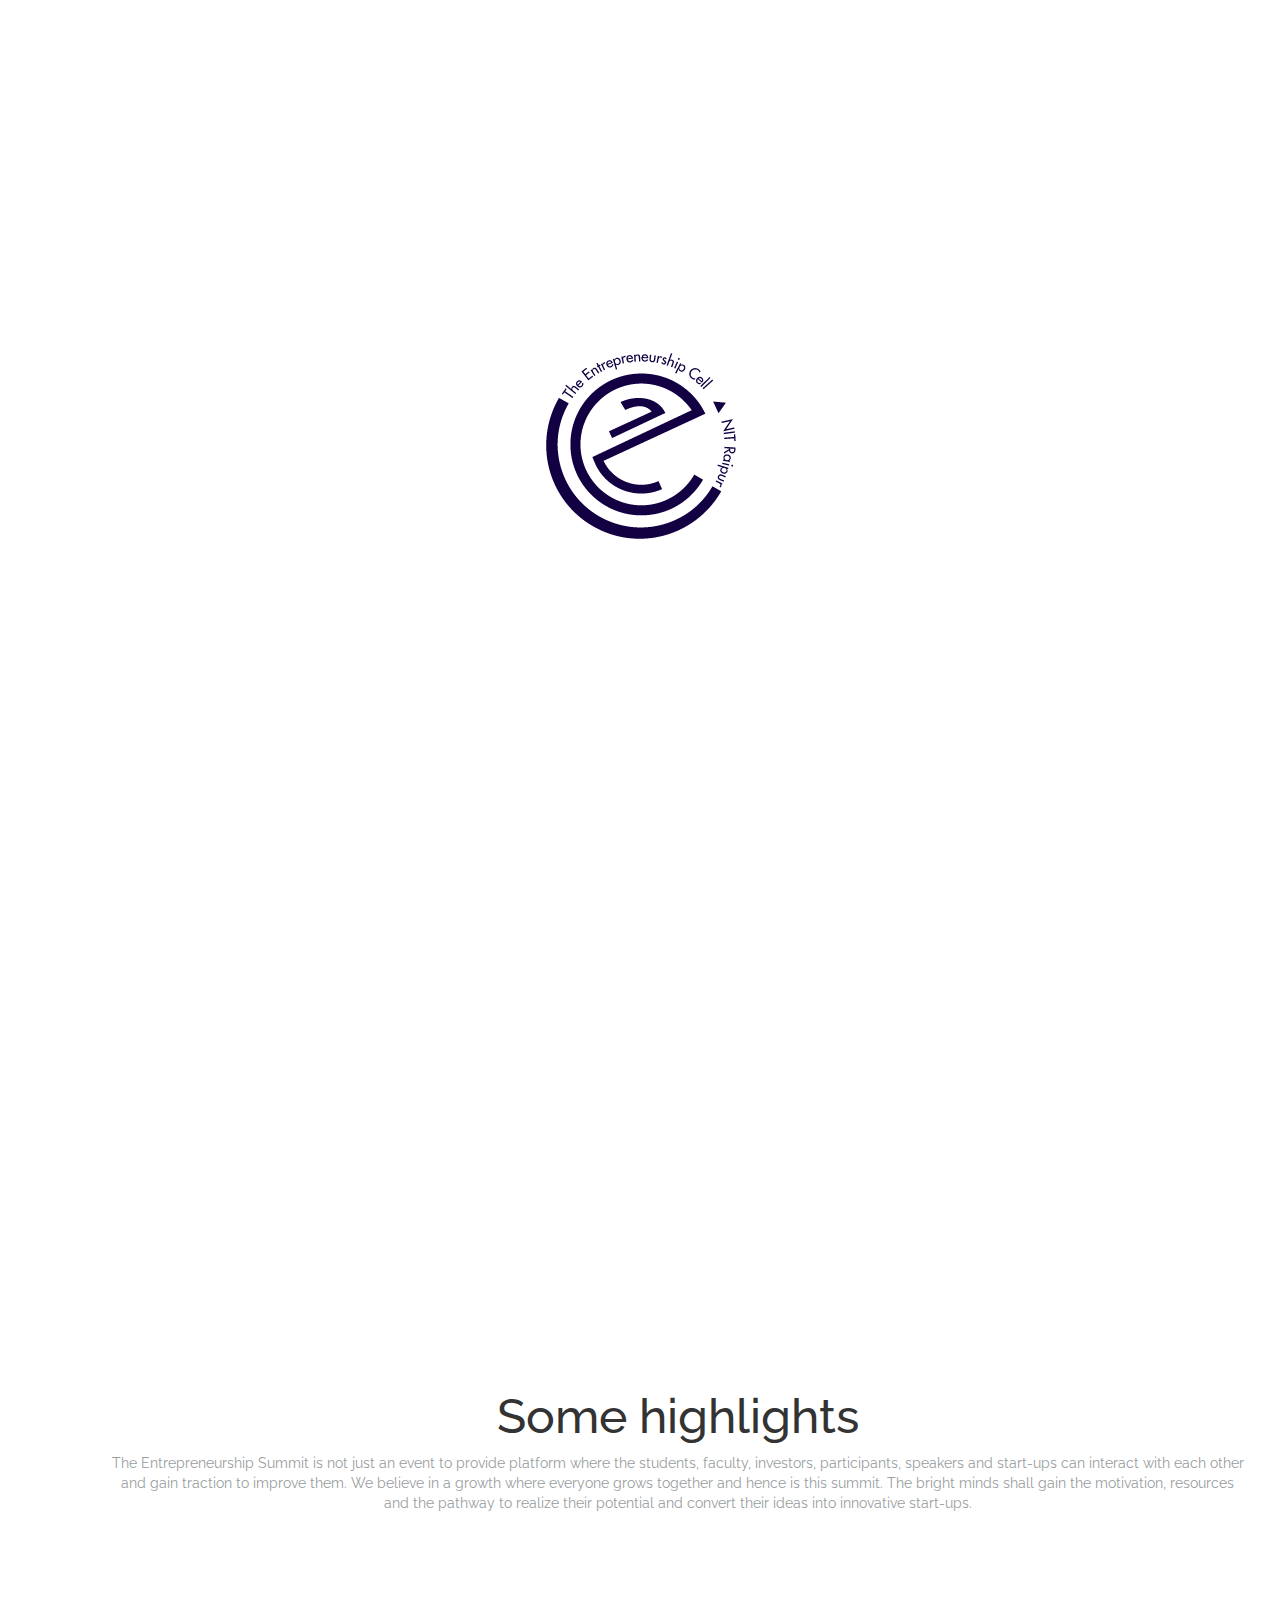
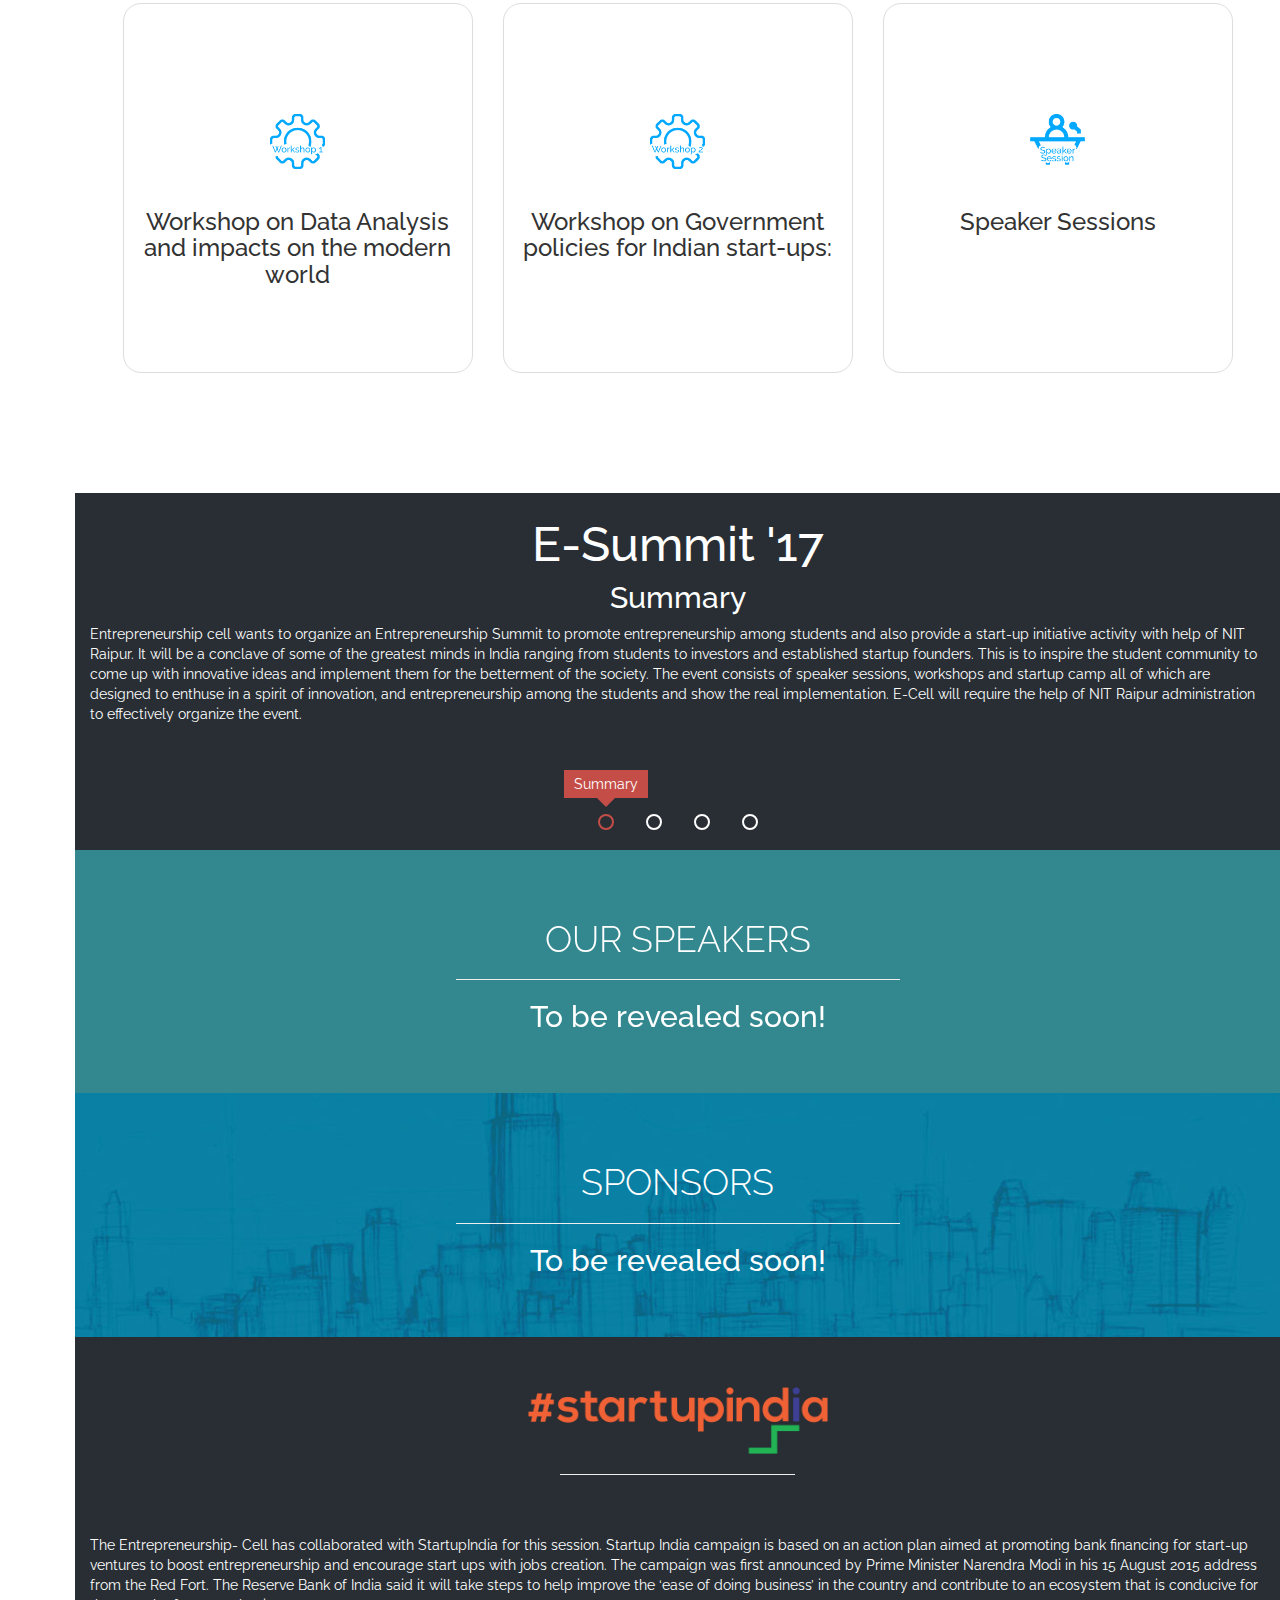
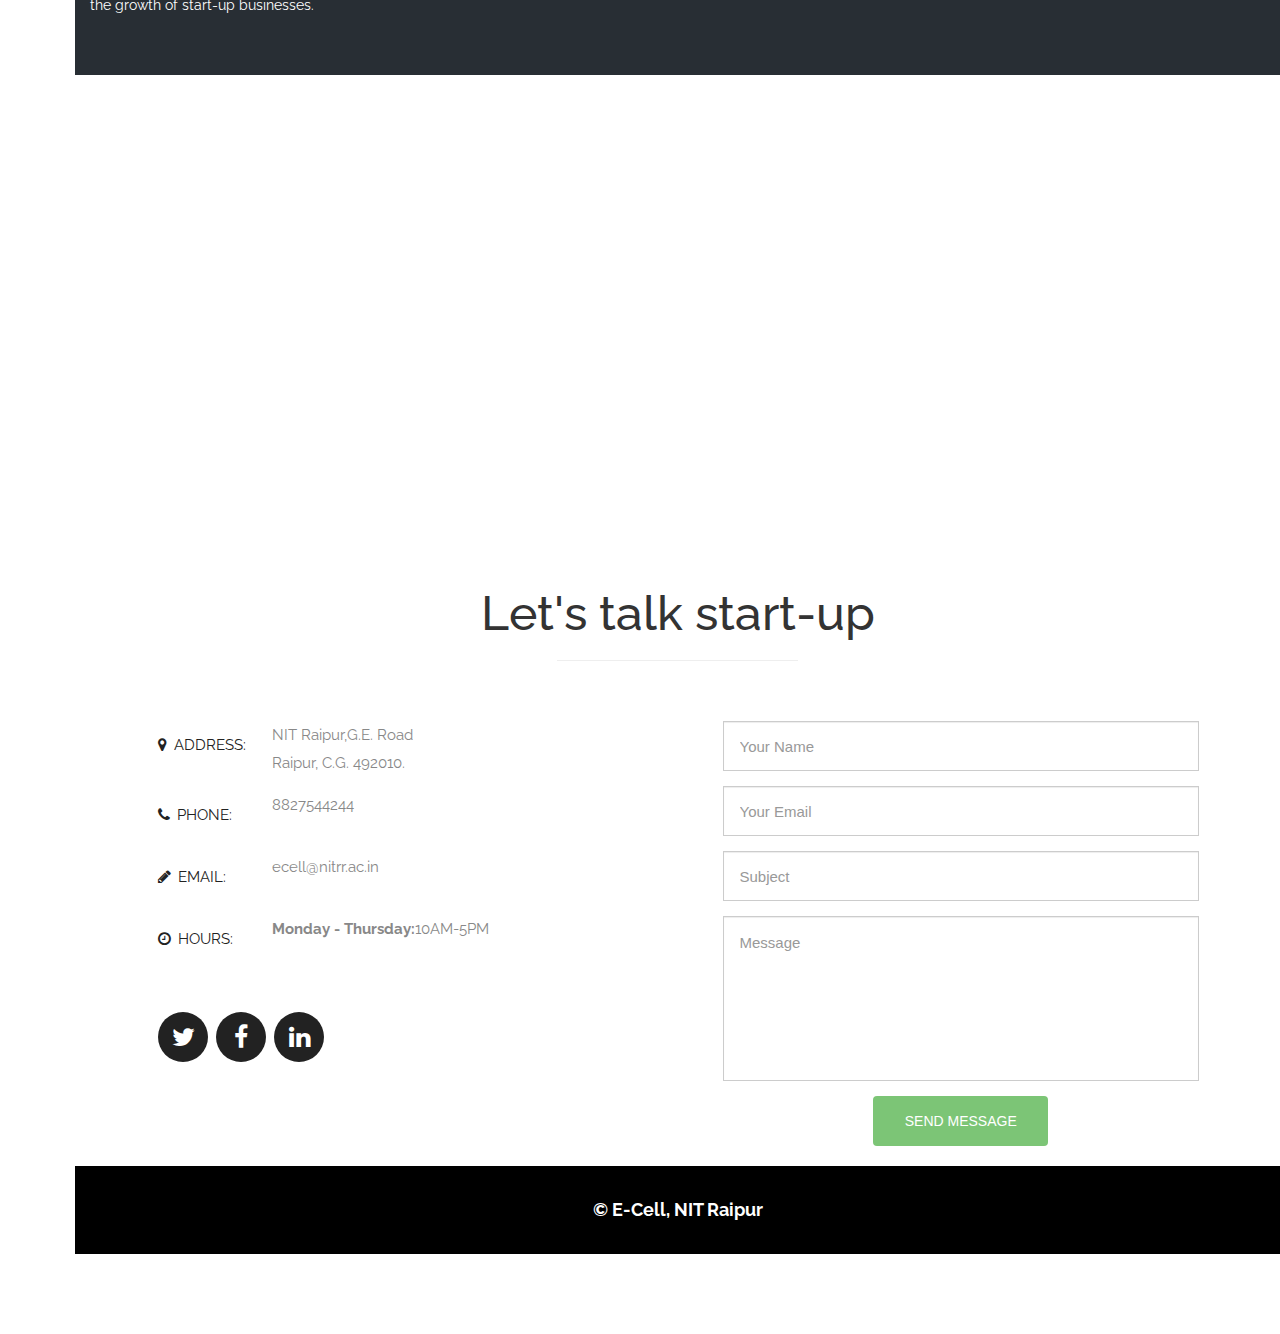
<file: E-Summit '17/index.html>
<!DOCTYPE html>
<head>
	<meta charset="UTF-8">
	<meta name="viewport" content="width=device-width, initial-scale=1">
	<title>E-summit '17</title>
	<link rel="shortcut icon" href="img/logo-final.png" type="image/x-icon"> 
	<!-- Bootstrap -->
	<link rel="stylesheet" href="https://maxcdn.bootstrapcdn.com/bootstrap/3.3.7/css/bootstrap.min.css">
	<!-- Owl -->
	<link rel="stylesheet" type="text/css" href="css/owl.css">
	<!-- Animate.css -->
	<link rel="stylesheet" type="text/css" href="css/animate.css">
	<!--Import Google Icon Font-->
    <link href="http://fonts.googleapis.com/icon?family=Material+Icons" rel="stylesheet">
	<link href="https://fonts.googleapis.com/css?family=Raleway:200,700" rel="styesheet">
	<link rel="stylesheet" href="https://cdnjs.cloudflare.com/ajax/libs/font-awesome/4.7.0/css/font-awesome.min.css">
	<!-- Main style -->
	<link rel="stylesheet" type="text/css" href="css/main.css">
    <!-- Responsive -->
	<link href="css/responsive.css" rel="stylesheet">
	<!-- Login Modal -->
	<link href="css/login.css" rel="stylesheet">
	<!--Font awesome -->
	<link href="css/font-awesome.css" rel="stylesheet" type="text/css">
</head>
<body>
	<!--Modal Login/Signup-->
<div class="modal fade" id="login-modal" tabindex="-1" role="dialog" aria-labelledby="myModalLabel" aria-hidden="true" style="display: none;">
    	<div class="modal-dialog">
			<div class="modal-content">
				<div class="modal-header" align="center">	
				<img src="img/login.png">
				</div>
                <div id="div-forms">
                    <form id="login-form">
		                <div class="modal-body">
				    		<input id="login_username" class="form-control" type="text" placeholder="Username" required>
				    		<input id="login_password" class="form-control" type="password" placeholder="Password" required>
                            <div class="checkbox">
                                <label>
                                    <input type="checkbox"> Remember me
                                </label>
                            </div>
        		    	</div>
				        <div class="modal-footer">
                            <div>
                                <button type="submit" class="btn btn-success btn-lg btn-block">Login</button>
                            </div>
				    	    <div>
                                <button id="login_lost_btn" type="button" class="btn btn-link">Lost Password?</button>
                                <button id="login_register_btn" type="button" class="btn btn-link">Register</button>
                            </div>
				        </div>
                    </form>
                    <form id="lost-form" style="display:none;">
    	    		    <div class="modal-body">
		    				<input id="lost_email" class="form-control" type="text" placeholder="E-Mail" required>
            			</div>
		    		    <div class="modal-footer">
                            <div>
                                <button type="submit" class="btn btn-success btn-lg btn-block">Send</button>
                            </div>
                            <div>
                                <button id="lost_login_btn" type="button" class="btn btn-link">Log In</button>
                                <button id="lost_register_btn" type="button" class="btn btn-link">Register</button>
                            </div>
		    		    </div>
                    </form>
                    <form id="register-form" style="display:none;">
            		    <div class="modal-body">
		    				<input id="register_username" class="form-control" type="text" placeholder="Username" required>
                            <input id="register_email" class="form-control" type="text" placeholder="E-Mail" required>
                            <input id="register_password" class="form-control" type="password" placeholder="Password" required>
            			</div>
		    		    <div class="modal-footer">
                            <div>
                                <button type="submit" class="btn btn-success btn-lg btn-block">Register</button>
                            </div>
                            <div>
                                <button id="register_login_btn" type="button" class="btn btn-link">Log In</button>
                                <button id="register_lost_btn" type="button" class="btn btn-link">Lost Password?</button>
                            </div>
		    		    </div>
                    </form>
                </div>
			</div>
		</div>
	</div>
	<div class="preloader">
		<img src="loader.png" alt="E-Cell NIT Raipur" height="200px" width="200px">
	</div>
	<!-- NavBar -->
	<nav class="navbar sidebar" role="navigation">
    <div class="container-fluid">
		<div class="navbar-header">
			<button type="button" class="navbar-toggle" data-toggle="collapse" data-target="#bs-sidebar-navbar-collapse-1">
				<span class="sr-only">Toggle navigation</span>
				<span class="icon-bar" style="background-color:white;"></span>
				<span class="icon-bar" style="background-color:red;"></span>
				<span class="icon-bar" style="background-color:white;"></span>
			</button>
			<img class="logo" src="img/logo-final.png" style="padding-top:10px;">
			<a class="navbar-brand" href="#" style="padding-right:40px;">       E-Cell NIT Raipur</a>
		</div>
		<div class="collapse navbar-collapse" id="bs-sidebar-navbar-collapse-1">
			<ul class="nav navbar-nav">
				<li class="active"><a href="#">Home<span style="font-size:16px;color:white" class="pull-right hidden-xs showopacity glyphicon glyphicon-home red"></span></a></li>
				<li><a href="pages/vision.html">Vision<span style="font-size:16px;" class="pull-right hidden-xs showopacity 	glyphicon glyphicon-education"></span></a></li>
				 <li><a href="pages/events.html">Events<span style="font-size:16px;" class="pull-right hidden-xs showopacity glyphicon glyphicon-dashboard"></span></a></li>
				<li><a href="pages/team.html">Team<span style="font-size:16px;" class="pull-right hidden-xs showopacity 	glyphicon glyphicon-user"></span></a></li>
			    <li ><a href="pages/blog.html">Blogs<span style="font-size:16px;" class="pull-right hidden-xs showopacity glyphicon glyphicon-dashboard"></span></a></li>
<li><a class="btn login"  role="button" data-target="#login-modal" data-toggle="modal">Login/Sign-Up<span style="font-size:16px;" class="pull-right hidden-xs showopacity glyphicon glyphicon glyphicon-log-in"></span></a></li>
				
					</ul>
				</li>
			</ul>
		</div>
	</div>
</nav>
<!--Main Content starts-->
<div class="main">	

	<header id="intro">
	
		<div class="container">
			<div class="table">
				<div class="header-text">
					<div class="row">
						<div class="col-md-12 text-center">
							<p><h1 class="light white">E-Summit'17</h1>
							<h2 class="white typed"></h2>
							
						</div>
					</div>
				</div>
			</div>
		</div>
	</header>
	<section>
		<div class="cut cut-top"></div>
		<div class="container">
			<div class="row intro-tables">
				<div class="col-md-4">
					<div class="intro-table intro-table-first">
						<h4 class="white heading">Schedule</h4>
						<div class="owl-carousel owl-schedule bottom">
							<div class="item">
								<div class="schedule-row row">
									<div class="col-xs-6">
										<p class="regular white">Event</p>
									</div>
									<div class="col-xs-6 text-right">
										<p class="white">Coming soon...</p>
									</div>
								</div>
								<div class="schedule-row row">
									<div class="col-xs-6">
										<p class="regular white">Event</p>
									</div>
									<div class="col-xs-6 text-right">
										<p class="white">Coming soon..</p>
									</div>
								</div>
								<div class="schedule-row row">
									<div class="col-xs-6">
										<p class="regular white">Event</p>
									</div>
									<div class="col-xs-6 text-right">
										<p class="white">Coming soon..</p>
									</div>
								</div>
							</div>
							<div class="item">
								<div class="schedule-row row">
									<div class="col-xs-6">
										<p class="regular white">Event</p>
									</div>
									<div class="col-xs-6 text-right">
										<p class="white">Coming Soon...</p>
									</div>
								</div>
								<div class="schedule-row row">
									<div class="col-xs-6">
										<p class="regular white">Event</p>
									</div>
									<div class="col-xs-6 text-right">
										<p class="white">Coming Soon...</p>
									</div>
								</div>
								<div class="schedule-row row">
									<div class="col-xs-6">
										<p class="regular white">Event</p>
									</div>
									<div class="col-xs-6 text-right">
										<p class="white">Coming Soon...</p>
									</div>
								</div>
							</div>
							<div class="item">
								<div class="schedule-row row">
									<div class="col-xs-6">
										<p class="regular white">Event</p>
									</div>
									<div class="col-xs-6 text-right">
										<p class="white">Coming Soon...</p>
									</div>
								</div>
								<div class="schedule-row row">
									<div class="col-xs-6">
										<p class="regular white">Event</p>
									</div>
									<div class="col-xs-6 text-right">
										<p class="white">Coming Soon...</p>
									</div>
								</div>
								<div class="schedule-row row">
									<div class="col-xs-6">
										<p class="regular white">Event</p>
									</div>
									<div class="col-xs-6 text-right">
										<p class="white">Coming Soon...</p>
									</div>
								</div>
							</div>
						</div>
					</div>
				</div>
				<div class="col-md-4">
					<div class="intro-table intro-table-hover">
						<h4 class="white heading hide-hover">Register yourself!</h4>
						<div class="bottom">
							<h6 class="white heading small-heading no-margin regular">Portal to be opened soon</h6>
							<a href="#" class="btn btn-white-fill expand">Portal yet to be opened</a>
						</div>
					</div>
				</div>
				<div class="col-md-4">
					<div class="intro-table intro-table-third">
					<h4 class="white heading">Notifications</h4>
						    <div class="item">
								<div class="schedule-row row">
									<div class="col-xs-12">
										<ul>
										<li class="regular white" style="margin-bottom:10px;">E-Summit '17 Official Home Page launched</li>
										<li class="regular white">E-Cell collaborates with Start-Up Initiative by Government of India</li>
										</ul>
									</div>
								</div>
							</div>
					</div>
				</div>
			</div>
		</div>
	</section>
	<section id="events" class="section section-padded">
		<div class="container">
			<div class="row text-center title">
				<h2>Some highlights</h2>
				<p class="light muted">The Entrepreneurship Summit is not just an event to provide platform where the students, faculty, investors, participants, speakers and start-ups can interact with each other and gain traction to improve them. We believe in a growth where everyone grows together and hence is this summit. The bright minds shall gain the motivation, resources and the pathway to realize their potential and convert their ideas into innovative start-ups.</p>
			</div>
			<div class="row highlights">
				<div class="col-md-4">
					<div class="highlight">
						<div class="icon-holder">
							<img src="img/Workshop-1.png" alt="" class="icon">
						</div>
						<h4 class="heading">Workshop on Data Analysis and impacts on the modern world</h4>
						<p class="description">This workshop shall be conducted to introduce the field of data analysis and data security to the stakeholders.The students shall be given hands on experience with real world data to work on and see how they affect the systems around us.</p>
					</div>
				</div>
				<div class="col-md-4">
					<div class="highlight">
						<div class="icon-holder">
							<img src="img/Workshop-2.png" alt="" class="icon">
						</div>
						<h4 class="heading">Workshop on Government policies for Indian start-ups:</h4>
						<p class="description">The key policy changes introduced by the Government in Start-up India action plan are discussed in this workshop organized by Entrepreneurship Cell, NIT Raipur.
</p>
					</div>
				</div>
				<div class="col-md-4">
					<div class="highlight">
						<div class="icon-holder">
							<img src="img/Speaker-Session.png" alt="" class="icon">
						</div>
						<h4 class="heading">Speaker Sessions</h4>
						<p class="description">The sessions shall consist of 6 speakers from the industry who have been active in the start-up world and have established successful ventures. The speakers shall have their sessions on different topics that are common to the industry like  start-up funding, early stage investing, operations, management and other related topics. </p>
					</div>
				</div>
			</div>
		</div>
		<div class="cut cut-bottom"></div>
	</section>
<section id="summmary">
  <div style="color:#fff;background-color:#282E34;padding:15px 15px;text-align: left;">
  <h2 class="heading text-center">E-Summit '17</h2>
  <div class="fullarticle" id="article1" style="display:block;">
        <h3 class="heading text-center">Summary</h3>
        <p>Entrepreneurship cell wants to organize an Entrepreneurship Summit to promote
entrepreneurship among students and also provide a start-up initiative activity with
help of NIT Raipur. It will be a conclave of some of the greatest minds in India ranging
from students to investors and established startup founders. This is to inspire the
student community to come up with innovative ideas and implement them for the
betterment of the society. The event consists of speaker sessions, workshops and
startup camp all of which are designed to enthuse in a spirit of innovation, and
entrepreneurship among the students and show the real implementation. E-Cell will
require the help of NIT Raipur administration to effectively organize the event.
    </div>
    <div class="fullarticle" id="article2">
        <h3 class="heading text-center">Into E-Summit '17</h3>
        <p>Entrepreneurship Cell is a committee in NIT Raipur working towards promoting
Entrepreneurship in Chhattisgarh. It is also working towards to promote a start-up
culture among denizens of NIT Raipur and to provide them all the facilities they will
need to start-up.
<p>Our aim is to connect budding start-ups in Chhattisgarh with investors and clients in
India. E-Cell achieves its goals by organizing various workshops, seminars and events.
Our Flagship Event “E-Summit” and “B-Plan” have benefitted a lot of people and has
provided them with the motivation and push needed to start up. E-Cell aims to adhere
to the vision of our honorary Prime Minister “Mr. Narendra Modi” who has started a
initiative called “Start-up India Stand Up India”
<p>We aim to target potential entrepreneurs in Chhattisgarh. These mainly include the
students of NIT Raipur, IIIT Raipur, IIM Raipur, HNLU Raipur, SSIPMT, BIT Durg and
other colleges in India.
<p>The Entrepreneurship Summit is not just an event to provide platform where the
students, faculty, investors, participants, speakers and start-ups can interact with each
other and gain traction to improve them. We believe in a growth where everyone
grows together and hence is this summit. The bright minds shall gain the motivation,
resources and the pathway to realize their potential and convert their ideas into
innovative start-ups. 
    </div>
    <div class="fullarticle" id="article3">
        <h3 class="heading text-center">Need</h3>
        <p>The Entrepreneurship Summit is needed because of the following reasons:
<ol><li>Motivates young minds to innovate and use their potential.</li>
<li>Introduces and provides students the interaction with industry leaders and experts.</li>
<li>Provides knowledge about existing schemes helpful to start-ups</li>
<li>Introduces the concept of investment and funding to relevant audience</li>
<li>Introduces new fields of technology and provides hands on experience in the fields to innovate</li>
<li>Provides interaction with implemented start-ups and networking among them and the students as well </li></ol>
<p>Well established E-Cells such as those of IIT Kharagpur and IIT Bombay yearly organize
an Entrepreneurship Summit and it has proved effective in yielding out entrepreneurs
from the respective regions of these colleges. E-Cell NIT Raipur looks forward to
replicate the same.
<p>Target Population of competition is the budding engineers. Most of the students are
new to the concept of entrepreneurship and hence they have no idea as how to
convert their path breaking ideas into production and thereby into a successful
business venture. The primary focus of the Entrepreneurship Summit is to address this
problem. It focuses first on motivating the students and introducing them the concept
of entrepreneurship and then enables them to have interaction with established
entrepreneurs and innovators across the country to learn from them and grow. 
    </div>
    <div class="fullarticle" id="article4">
        <h3 class="heading text-center">Goals/Objectives </h3>
       <ul><li>Provide motivation to students for innovation</li>
<li>Promote networking among start-ups</li>
<li>Provide knowledge about existing and upcoming schemes for start-ups</li>
<li>Provide knowledge of budding and upcoming fields to innovate on</li>
<li>Promote Entrepreneurship</li>
<li>Provide knowledge about nuances of Managing and Operating a startup</li>
<li>Develop a start-up culture</li>
<li>Connecting students with different start-ups</li>
<li>Promote the start-ups</li>
<li>Improve NIT Raipur’s ranking by promoting startup culture in campus </li></ul>
    </div>
<div class="dotstyle dotstyle-tooltip text-center">
					<ul>
						<li class="current"><a href="#">Summary</a></li>
						<li><a href="#">Into E-Summit '17</a></li>
						<li><a href="#">Need</a></li>
						<li><a href="#">Goals/Objectives </a></li>
					</ul>
				</div>
</div>
</section>
<section id="event">
		<div class="container">
			<div class="row">
				<div class="col-sm-12 col-md-12">
						<div class="text-center">
						<h2 class="heading">Our Speakers</h2>
				        <hr style="width:40%;">
						<h3 class="heading">To be revealed soon!</h3><br><br>

				</div>
			</div>			
		</div>
	</section>
	<section id="sponsor">
			<div class="container">
				<div class="row">
					<div class="col-sm-12 col-md-12">
						<div class="text-center">
						<h2 class="heading">Sponsors</h2>
				        <hr style="width:40%;">
						<h3 class="heading">To be revealed soon!</h3><br><br>
					</div>
				</div>				
			</div>
		</div>
	</section>
	<section id="startupindia">
	 <div style="color:#ddd;background-color:#282E34;padding:50px 15px;text-align: left;">
    <div class="text-center">
				<img src="img/Startindia.png" width="300px">
				<hr style="width:20%;"><br><br>
 </div>
 <p style="color:#fff;">The Entrepreneurship- Cell has collaborated with StartupIndia for this session. Startup India campaign is based on an action plan aimed at promoting bank financing for start-up ventures to boost entrepreneurship and encourage start ups with jobs creation. The campaign was first announced by Prime Minister Narendra Modi in his 15 August 2015 address from the Red Fort. The Reserve Bank of India said it will take steps to help improve the ‘ease of doing business’ in the country and contribute to an ecosystem that is conducive for the growth of start-up businesses.</p>
 
 </section>
	<section id="map">
	<div class="map-responsive">
  <iframe width="100%" height="450" scrolling="no" frameborder="0" style="border:0"
src="https://www.google.com/maps/embed/v1/place?q=place_id:ChIJI2f2E-LdKDoRx0MMxWU5VCE&key=AIzaSyCq4vWNv6eCGe2uvhPRGWQlv80IQp8dwTE" allowfullscreen></iframe></div></section>
  <section id="contact">
 <div class="row text-center title">
				<h2><br>Let's talk start-up</h2>
				<hr style="width:20%;"><br><br>
 </div>
        <div class="row">
        	<div class="col-lg-6 col-sm-7">
            	<div class="contact-info-box address clearfix">
                	<h3><i class=" icon-map-marker"></i>Address:</h3>
                	<span>NIT Raipur,G.E. Road<br>Raipur, C.G. 492010.</span>
                </div>
                <div class="contact-info-box phone clearfix">
                	<h3><i class="fa-phone"></i>Phone:</h3>
                	<span>8827544244</span>
                </div>
                <div class="contact-info-box email clearfix">
                	<h3><i class="fa-pencil"></i>email:</h3>
                	<span>ecell@nitrr.ac.in</span>
                </div>
            	<div class="contact-info-box hours clearfix">
                	<h3><i class="fa-clock-o"></i>Hours:</h3>
                	<span><strong>Monday - Thursday:</strong>10AM-5PM</span>
                </div>
                <ul class="social-link">
                	<li class="twitter"><a href="https://twitter.com/ecellnitrr?lang=en" target="_blank"><i class="fa-twitter"></i></a></li>
                    <li class="facebook"><a href="https://www.facebook.com/ecellnitrr/" target="_blank"><i class="fa-facebook"></i></a></li>
                    <li class="linkedin"><a href="https://in.linkedin.com/in/e-cell-nit-raipur-a1682b122" target="_blank"><i class="fa-linkedin"></i></a></li>
                </ul>
            </div>
        	<div class="col-lg-6 col-sm-5 wow fadeInUp delay-05s">
            	<div class="form">
                	
                    <div id="sendmessage">Your message has been sent. Thank you!</div>
                    <div id="errormessage"></div>
                    <form action="" method="post" role="form" class="contactForm">
                        <div class="form-group">
                            <input type="text" name="name" class="form-control input-text" id="name" placeholder="Your Name" data-rule="minlen:4" data-msg="Please enter at least 4 chars" />
                            <div class="validation"></div>
                        </div>
                        <div class="form-group">
                            <input type="email" class="form-control input-text" name="email" id="email" placeholder="Your Email" data-rule="email" data-msg="Please enter a valid email" />
                            <div class="validation"></div>
                        </div>
                        <div class="form-group">
                            <input type="text" class="form-control input-text" name="subject" id="subject" placeholder="Subject" data-rule="minlen:4" data-msg="Please enter at least 8 chars of subject" />
                            <div class="validation"></div>
                        </div>
                        <div class="form-group">
                            <textarea class="form-control input-text text-area" name="message" rows="5" data-rule="required" data-msg="Please write something for us" placeholder="Message"></textarea>
                            <div class="validation"></div>
                        </div>
                        
                        <div class="text-center"><button type="submit" class="input-btn">Send Message</button></div>
						<br>
                    </form>
                </div>	
            </div>
        </div>
</section>
<section class="footer">
	<center><h5><strong>© E-Cell, NIT Raipur</strong></h5></center>
</section>
	<!-- Scripts -->
	<script src="js/jquery-1.11.1.min.js"></script>
	<script src="js/dots.js"></script>
	<script src="js/modernizr.min.js"></script>
	<script src="js/owl.carousel.min.js"></script>
	<script src="js/typed.js"></script>
	<script src="https://maxcdn.bootstrapcdn.com/bootstrap/3.3.7/js/bootstrap.min.js"></script>
	<script src="js/jquery.onepagenav.js"></script>
	<script src="js/main.js"></script>
	<script src="js/login.js"></script>
	<script>
			[].slice.call( document.querySelectorAll( '.dotstyle > ul' ) ).forEach( function( nav ) {
				new DotNav( nav, {
					callback : function( idx ) {
						//console.log( idx )
					}
				} );
			} );
	</script>
</body>
</html>
</file>
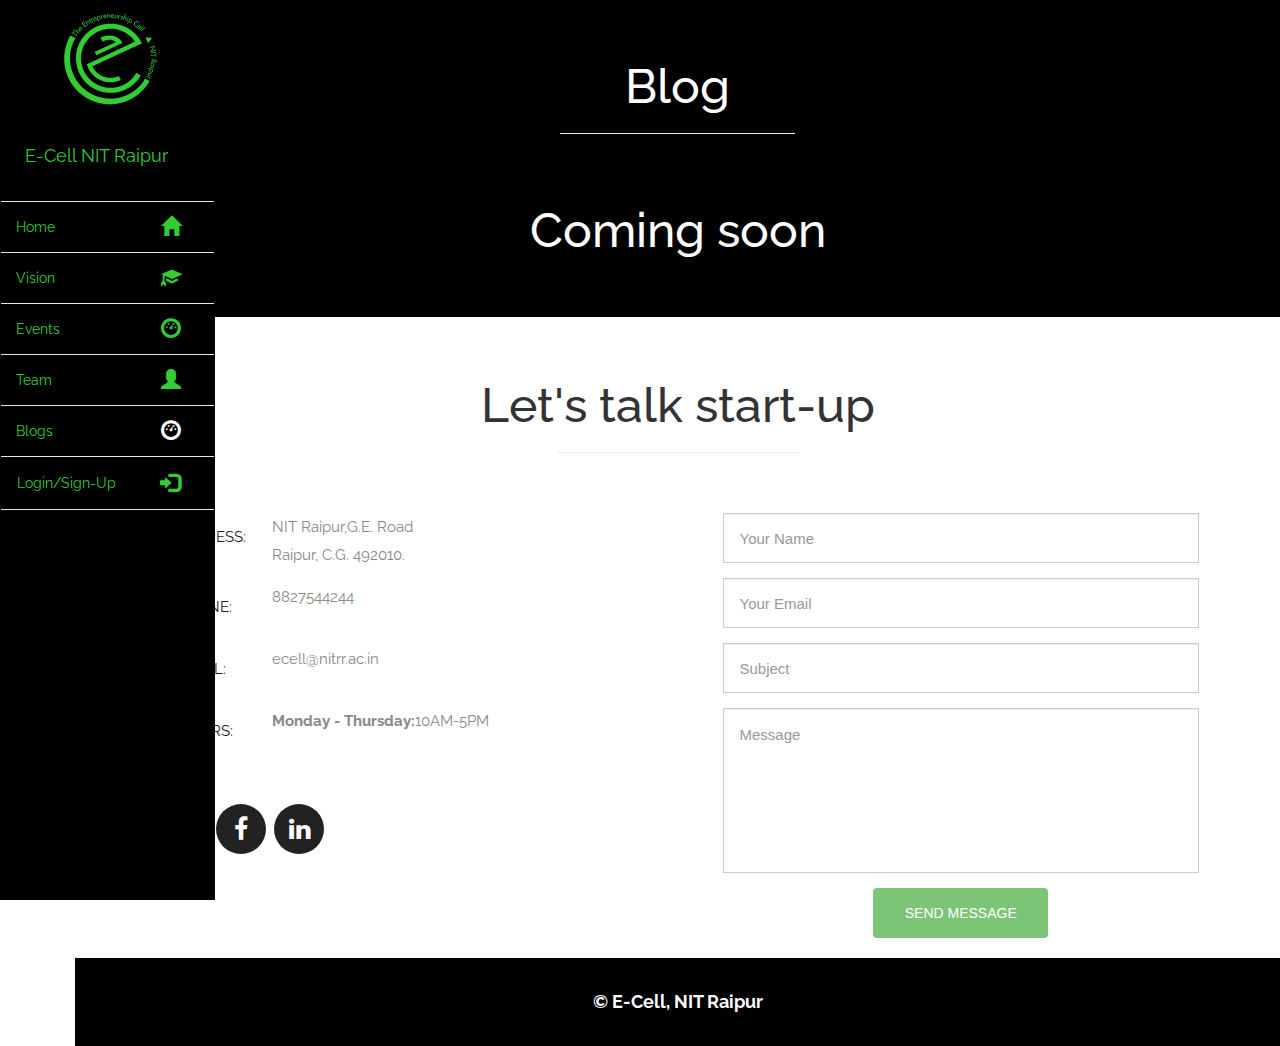
<file: E-Summit '17/pages/blog.html>
<!DOCTYPE html>
<head>
	<meta charset="UTF-8">
	<meta name="viewport" content="width=device-width, initial-scale=1">
	<title>Blogs</title>
	<link rel="shortcut icon" href="../img/logo-final.png" type="image/x-icon"> 
	<!-- Bootstrap -->
	<link rel="stylesheet" href="https://maxcdn.bootstrapcdn.com/bootstrap/3.3.7/css/bootstrap.min.css">
	<!-- Owl -->
	<link rel="stylesheet" type="text/css" href="../css/owl.css">
	<!-- Animate.css -->
	<link rel="stylesheet" type="text/css" href="../css/animate.css">
	<!--Import Google Icon Font-->
    <link href="http://fonts.googleapis.com/icon?family=Material+Icons" rel="stylesheet">
	<link rel="stylesheet" href="https://cdnjs.cloudflare.com/ajax/libs/font-awesome/4.7.0/css/font-awesome.min.css">
	<!-- Main style -->
	<link rel="stylesheet" type="text/css" href="../css/main.css">

    <!-- Responsive -->
	<link href="../css/responsive.css" rel="stylesheet">
	<!-- Login Modal -->
	<link href="../css/login.css" rel="stylesheet">
	<!--Font awesome -->
	<link href="../css/font-awesome.css" rel="stylesheet" type="text/css">
</head>
	<body>
	<!--Modal Login/Signup-->
<div class="modal fade" id="login-modal" tabindex="-1" role="dialog" aria-labelledby="myModalLabel" aria-hidden="true" style="display: none;">
    	<div class="modal-dialog">
			<div class="modal-content">
				<div class="modal-header" align="center">	
				<img src="../img/login.png">
				</div>
                <div id="div-forms">
                    <form id="login-form">
		                <div class="modal-body">
				    		<input id="login_username" class="form-control" type="text" placeholder="Username" required>
				    		<input id="login_password" class="form-control" type="password" placeholder="Password" required>
                            <div class="checkbox">
                                <label>
                                    <input type="checkbox"> Remember me
                                </label>
                            </div>
        		    	</div>
				        <div class="modal-footer">
                            <div>
                                <button type="submit" class="btn btn-success btn-lg btn-block">Login</button>
                            </div>
				    	    <div>
                                <button id="login_lost_btn" type="button" class="btn btn-link">Lost Password?</button>
                                <button id="login_register_btn" type="button" class="btn btn-link">Register</button>
                            </div>
				        </div>
                    </form>
                    <form id="lost-form" style="display:none;">
    	    		    <div class="modal-body">
		    				<input id="lost_email" class="form-control" type="text" placeholder="E-Mail" required>
            			</div>
		    		    <div class="modal-footer">
                            <div>
                                <button type="submit" class="btn btn-success btn-lg btn-block">Send</button>
                            </div>
                            <div>
                                <button id="lost_login_btn" type="button" class="btn btn-link">Log In</button>
                                <button id="lost_register_btn" type="button" class="btn btn-link">Register</button>
                            </div>
		    		    </div>
                    </form>
                    <form id="register-form" style="display:none;">
            		    <div class="modal-body">
		    				<input id="register_username" class="form-control" type="text" placeholder="Username" required>
                            <input id="register_email" class="form-control" type="text" placeholder="E-Mail" required>
                            <input id="register_password" class="form-control" type="password" placeholder="Password" required>
            			</div>
		    		    <div class="modal-footer">
                            <div>
                                <button type="submit" class="btn btn-success btn-lg btn-block">Register</button>
                            </div>
                            <div>
                                <button id="register_login_btn" type="button" class="btn btn-link">Log In</button>
                                <button id="register_lost_btn" type="button" class="btn btn-link">Lost Password?</button>
                            </div>
		    		    </div>
                    </form>
                </div>
			</div>
		</div>
	</div>
	<!-- NavBar -->
	<!-- NavBar -->
	<nav class="navbar sidebar" role="navigation">
    <div class="container-fluid">
		<div class="navbar-header">
			<button type="button" class="navbar-toggle" data-toggle="collapse" data-target="#bs-sidebar-navbar-collapse-1">
				<span class="sr-only">Toggle navigation</span>
				<span class="icon-bar" style="background-color:white;"></span>
				<span class="icon-bar" style="background-color:red;"></span>
				<span class="icon-bar" style="background-color:white;"></span>
			</button>
			<img class="logo" src="../logo-final.png" style="padding-top:10px;">
			<a class="navbar-brand" href="#" style="padding-right:38px;">E-Cell NIT Raipur</a>
		</div>
		<div class="collapse navbar-collapse" id="bs-sidebar-navbar-collapse-1">
			<ul class="nav navbar-nav">
				<li><a href="../index.html">Home<span style="font-size:16px;" class="pull-right hidden-xs showopacity glyphicon glyphicon-home red"></span></a></li>
				<li><a href="vision.html">Vision<span style="font-size:16px;" class="pull-right hidden-xs showopacity 	glyphicon glyphicon-education"></span></a></li>
				 <li><a href="events.html">Events<span style="font-size:16px;" class="pull-right hidden-xs showopacity glyphicon glyphicon-dashboard"></span></a></li>
				 <li><a href="team.html">Team<span style="font-size:16px;" class="pull-right hidden-xs showopacity glyphicon glyphicon-user"></span></a></li>
			    <li class="active"><a href="#">Blogs<span style="font-size:16px;color:white" class="pull-right hidden-xs showopacity glyphicon glyphicon-dashboard"></span></a></li>
					<li><a class="btn login"  role="button" data-target="#login-modal" data-toggle="modal">Login/Sign-Up<span style="font-size:16px;" class="pull-right hidden-xs showopacity glyphicon glyphicon glyphicon-log-in"></span></a></li>
					</ul>
				</li>
			</ul>
		</div>
	</div>
</nav>
	<!-- Content-->
	<div class="main">
	<section>
	<div style="color: #fff;background-color:black;padding:50px 15px;text-align:left;">
   <div class="text-center">
				<h2>Blog</h2>
				<hr style="width:20%;"><br><br>
				<p><p><h2>Coming soon</h2>
 </div>
 </section>
	 <section id="contact">
 <div class="row text-center title">
				<h2><br>Let's talk start-up</h2>
				<hr style="width:20%;"><br><br>
 </div>
        <div class="row">
        	<div class="col-lg-6 col-sm-7">
            	<div class="contact-info-box address clearfix">
                	<h3><i class=" icon-map-marker"></i>Address:</h3>
                	<span>NIT Raipur,G.E. Road<br>Raipur, C.G. 492010.</span>
                </div>
                <div class="contact-info-box phone clearfix">
                	<h3><i class="fa-phone"></i>Phone:</h3>
                	<span>8827544244</span>
                </div>
                <div class="contact-info-box email clearfix">
                	<h3><i class="fa-pencil"></i>email:</h3>
                	<span>ecell@nitrr.ac.in</span>
                </div>
            	<div class="contact-info-box hours clearfix">
                	<h3><i class="fa-clock-o"></i>Hours:</h3>
                	<span><strong>Monday - Thursday:</strong>10AM-5PM</span>
                </div>
                <ul class="social-link">
                	<li class="twitter"><a href="https://twitter.com/ecellnitrr?lang=en" target="_blank"><i class="fa-twitter"></i></a></li>
                    <li class="facebook"><a href="https://www.facebook.com/ecellnitrr/" target="_blank"><i class="fa-facebook"></i></a></li>
                    <li class="linkedin"><a href="https://in.linkedin.com/in/e-cell-nit-raipur-a1682b122" target="_blank"><i class="fa-linkedin"></i></a></li>
                </ul>
            </div>
        	<div class="col-lg-6 col-sm-5 wow fadeInUp delay-05s">
            	<div class="form">
                	
                    <div id="sendmessage">Your message has been sent. Thank you!</div>
                    <div id="errormessage"></div>
                    <form action="" method="post" role="form" class="contactForm">
                        <div class="form-group">
                            <input type="text" name="name" class="form-control input-text" id="name" placeholder="Your Name" data-rule="minlen:4" data-msg="Please enter at least 4 chars">
                            <div class="validation"></div>
                        </div>
                        <div class="form-group">
                            <input type="email" class="form-control input-text" name="email" id="email" placeholder="Your Email" data-rule="email" data-msg="Please enter a valid email">
                            <div class="validation"></div>
                        </div>
                        <div class="form-group">
                            <input type="text" class="form-control input-text" name="subject" id="subject" placeholder="Subject" data-rule="minlen:4" data-msg="Please enter at least 8 chars of subject">
                            <div class="validation"></div>
                        </div>
                        <div class="form-group">
                            <textarea class="form-control input-text text-area" name="message" rows="5" data-rule="required" data-msg="Please write something for us" placeholder="Message"></textarea>
                            <div class="validation"></div>
                        </div>
                        
                        <div class="text-center"><button type="submit" class="input-btn">Send Message</button></div>
						<br>
                    </form>
                </div>	
            </div>
        </div>
</section>
<section class="footer">
	<center><h5><strong>© E-Cell, NIT Raipur</strong></h5></center>
</section>
	    <!-- jQuery library -->
      <script src="https://ajax.googleapis.com/ajax/libs/jquery/3.2.1/jquery.min.js"></script>
      <!-- Latest compiled JavaScript -->
      <script src="https://maxcdn.bootstrapcdn.com/bootstrap/3.3.7/js/bootstrap.min.js"></script>
	  	<script src="../js/login.js"></script>
	</div>
	</body>
		  
</html>
</file>
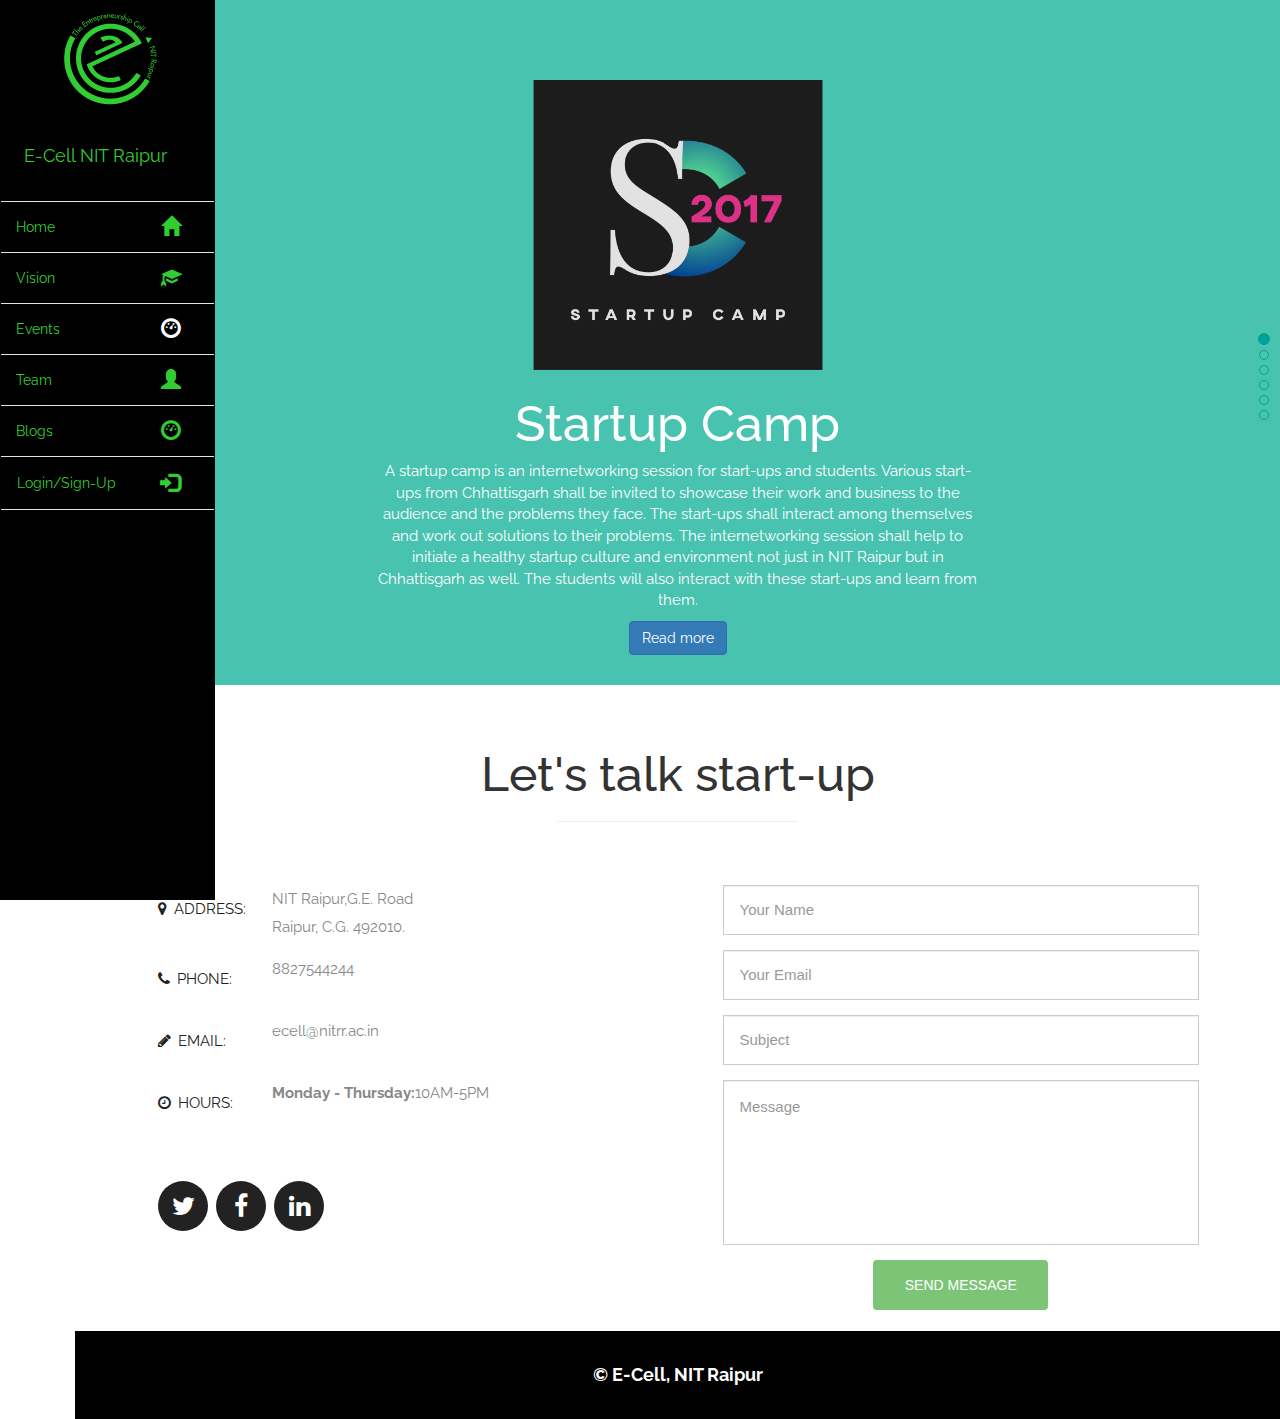
<file: E-Summit '17/pages/events.html>
<!DOCTYPE html>
<head>
	<meta charset="UTF-8">
	<meta name="viewport" content="width=device-width, initial-scale=1">
	<title>E-summit '17</title>
	<link rel="shortcut icon" href="../img/logo-final.png" type="image/x-icon"> 
	<!-- Bootstrap -->
	<link rel="stylesheet" href="https://maxcdn.bootstrapcdn.com/bootstrap/3.3.7/css/bootstrap.min.css">
	<!-- Owl -->
	<link rel="stylesheet" type="text/css" href="../css/owl.css">
	<!-- Animate.css -->
	<link rel="stylesheet" type="text/css" href="../css/animate.css">
	<!--Import Google Icon Font-->
    <link href="http://fonts.googleapis.com/icon?family=Material+Icons" rel="stylesheet">
	<link rel="stylesheet" href="https://cdnjs.cloudflare.com/ajax/libs/font-awesome/4.7.0/css/font-awesome.min.css">
	<!-- Main style -->
	<link rel="stylesheet" type="text/css" href="../css/main.css">
    <!-- Responsive -->
	<link href="../css/responsive.css" rel="stylesheet">
	<!-- Login Modal -->
	<link href="../css/login.css" rel="stylesheet">
	<!-- Carousel -->
	<link href="../css/carousel.css" rel="stylesheet">
	<!-- Events -->
	<link href="../css/events.css" rel="stylesheet">
	<!--Font awesome -->
	<link href="../css/font-awesome.css" rel="stylesheet" type="text/css">
</head>
<body>
<!--Modal Login/Signup-->
<div class="modal fade" id="login-modal" tabindex="-1" role="dialog" aria-labelledby="myModalLabel" aria-hidden="true" style="display: none;">
    	<div class="modal-dialog">
			<div class="modal-content">
				<div class="modal-header" align="center">	
				<img src="../img/login.png">
				</div>
                <div id="div-forms">
                    <form id="login-form">
		                <div class="modal-body">
				    		<input id="login_username" class="form-control" type="text" placeholder="Username" required>
				    		<input id="login_password" class="form-control" type="password" placeholder="Password" required>
                            <div class="checkbox">
                                <label>
                                    <input type="checkbox"> Remember me
                                </label>
                            </div>
        		    	</div>
				        <div class="modal-footer">
                            <div>
                                <button type="submit" class="btn btn-success btn-lg btn-block go">Login</button>
                            </div>
				    	    <div>
                                <button id="login_lost_btn" type="button" class="btn btn-link lo">Lost Password?</button>
                                <button id="login_register_btn" type="button" class="btn btn-link lo ">Register</button>
                            </div>
				        </div>
                    </form>
                    <form id="lost-form" style="display:none;">
    	    		    <div class="modal-body">
		    				<input id="lost_email" class="form-control" type="text" placeholder="E-Mail" required>
            			</div>
		    		    <div class="modal-footer">
                            <div>
                                <button type="submit" class="btn btn-success btn-lg btn-block lo go">Send</button>
                            </div>
                            <div>
                                <button id="lost_login_btn" type="button" class="btn btn-link lo">Log In</button>
                                <button id="lost_register_btn" type="button" class="btn btn-link lo ">Register</button>
                            </div>
		    		    </div>
                    </form>
                    <form id="register-form" style="display:none;">
            		    <div class="modal-body">
		    				<input id="register_username" class="form-control" type="text" placeholder="Username" required>
                            <input id="register_email" class="form-control" type="text" placeholder="E-Mail" required>
                            <input id="register_password" class="form-control" type="password" placeholder="Password" required>
            			</div>
		    		    <div class="modal-footer">
                            <div>
                                <button type="submit" class="btn btn-success btn-lg btn-block go">Register</button>
                            </div>
                            <div>
                                <button id="register_login_btn" type="button" class="btn btn-link lo">Log In</button>
                                <button id="register_lost_btn" type="button" class="btn btn-link lo">Lost Password?</button>
                            </div>
		    		    </div>
                    </form>
                </div>
			</div>
		</div>
	</div>
	<!-- NavBar -->
	<nav class="navbar sidebar" role="navigation">
    <div class="container-fluid">
		<div class="navbar-header">
			<button type="button" class="navbar-toggle" data-toggle="collapse" data-target="#bs-sidebar-navbar-collapse-1">
				<span class="sr-only">Toggle navigation</span>
				<span class="icon-bar" style="background-color:white;"></span>
				<span class="icon-bar" style="background-color:red;"></span>
				<span class="icon-bar" style="background-color:white;"></span>
			</button>
			<img class="logo" src="../logo-final.png" style="padding-top:10px;">
			<a class="navbar-brand" href="#" style="padding-right:40px;">E-Cell NIT Raipur</a>
		</div>
		<div class="collapse navbar-collapse" id="bs-sidebar-navbar-collapse-1">
			<ul class="nav navbar-nav">
				<li><a href="../index.html">Home<span style="font-size:16px;" class="pull-right hidden-xs showopacity glyphicon glyphicon-home red"></span></a></li>
				<li><a href="vision.html">Vision<span style="font-size:16px;" class="pull-right hidden-xs showopacity 	glyphicon glyphicon-education"></span></a></li>
				 <li class="active"><a href="#">Events<span style="font-size:16px;color:white" class="pull-right hidden-xs showopacity glyphicon glyphicon-dashboard"></span></a></li>
				 <li><a href="team.html">Team<span style="font-size:16px;" class="pull-right hidden-xs showopacity glyphicon glyphicon-user"></span></a></li>
			    <li ><a href="blog.html">Blogs<span style="font-size:16px;" class="pull-right hidden-xs showopacity glyphicon glyphicon-dashboard"></span></a></li>
					<li><a class="btn login"  role="button" data-target="#login-modal" data-toggle="modal">Login/Sign-Up<span style="font-size:16px;" class="pull-right hidden-xs showopacity glyphicon glyphicon glyphicon-log-in"></span></a></li>
				
					</ul>
				</li>
			</ul>
		</div>
	</div>
</nav>
<!--Main Content starts-->
<div class="main">	

 <section class="slide-wrapper">
        <div class="container">
            <div id="myCarousel" class="carousel slide">
                <!-- Indicators -->
                <ol class="carousel-indicators">
                    <li data-target="#myCarousel" data-slide-to="0" class="active"></li>
                    <li data-target="#myCarousel" data-slide-to="1"></li>
                    <li data-target="#myCarousel" data-slide-to="2"></li>
					<li data-target="#myCarousel" data-slide-to="3"></li>
					<li data-target="#myCarousel" data-slide-to="4"></li>
					<li data-target="#myCarousel" data-slide-to="5"></li>
                 </ol>

                <!-- Wrapper for slides -->
                <div class="carousel-inner">
                    <div class="item item1 active">
                        <div class="fill" style=" background-color:#48c3af;">
                            <div class="inner-content">
                                <div class="carousel-img">
                                    <img src="../img/Event-03.png" class="img img-responsive" />
                                </div>
                                <div class="carousel-desc">
                                    <h2>Startup Camp</h2>
                                    <p>A startup camp is an internetworking session for start-ups and students. Various start- ups from Chhattisgarh shall be invited to showcase their work and business to the audience and the problems they face. The start-ups shall interact among themselves and work out solutions to their problems. The internetworking session shall help to initiate a healthy startup culture and environment not just in NIT Raipur but in Chhattisgarh as well. The students will also interact with these start-ups and learn from them.</p>
									<button type="button" class="btn btn-primary" id="startup">Read more</button>
								</div>
                            </div>
                        </div>
                    </div>
                    <div class="item item2">
                        <div class="fill" style="background-color:#b33f4a;">
                            <div class="inner-content">
                                <div class="carousel-img">
                                    <img src="../img/Event-05.png" class="img img-responsive" />
                                </div>
                                <div class="carousel-desc">
                                    <h2>B Quiz</h2>
                                    <p>A business quiz is an essential part of a business cum management activity. It shall check the business acumen and knowledge of the participants. This will cater to the inquisitive and curiosity of the participants about the business world around themselves. The quiz shall test the students on their comprehension ability and the ability to derive an answer from the clues available. That way it will not just be any quiz that looks for knowledge of facts but assesses their ability of comprehension and analytical skills.</p>
									<button type="button" class="btn btn-primary" id="quiz">Coming soon!</button>
                                </div>
                            </div>
                        </div>
                    </div>
                    <div class="item item3">
                        <div class="fill" style=" background-color:#7fc2f4;">
                            <div class="inner-content">
                                <div class="carousel-img">
                                    <img src="../img/Event-07.png" class="img img-responsive" />
                                </div>
                                <div class="carousel-desc">
                                    <h2>Cricnometrica</h2>
                                    <p>Cricnometrica is an event designed to provide a stage for entertainment as well as a platform to showcase the individuals’ or teams’ knowledge of the game of cricket. A team game comprising of three rounds which range from pen paper to slideshows and leads finally to virtual bidding to create a team of their own .The team with the maximum points at the end of the third round is declared as the winner.</p>
									<p></p><p></p><br><button type="button" class="btn btn-primary" style="margin-bottom:27px" id="cric">Read more</button>
								</div>
                            </div>
                        </div>
                    </div>
					<div class="item item4">
                        <div class="fill" style=" background-color:#48c3af;">
                            <div class="inner-content">
                                <div class="carousel-img">
                                    <img src="../img/Event-09.png" class="img img-responsive" />
                                </div>
                                <div class="carousel-desc">
                                    <h2>Utkrishth</h2>
                                    <p>This program will be based on the concept of Unnat Bharat Abhiyaan. We will be calling upon any one of the entrepreneurs from rural areas who have worked for the betterment of society among rural and tribal areas to make the lifestyle more sustainable. We will felicitate these people or call people from government for felicitation and provide them the respect and the recognition they deserve. The major goal behind this event is to reach out to Startup ideas in village areas rather than cities. </p>
									<button type="button" class="btn btn-primary" style="margin-bottom:27px" id="uth">Read more</button>
								</div>
                            </div>
                        </div>
                    </div>
                    <div class="item item5">
                        <div class="fill" style="background-color:#b33f4a;">
                            <div class="inner-content">
                                <div class="carousel-img">
                                    <img src="../img/Event-01.png" class="img img-responsive" />
                                </div>
                                <div class="carousel-desc">
                                    <h2>Wall Street</h2>
                                    <p>Wall Street is a virtual and live game that will give the students an opportunity to see the transgressions of the market first hand. While creating a virtual stock market and providing them with virtual stocks , this game in turn allows students to learn to build up from the least and how to become a giant in the world of changing trends. This will be a daily event with a daily winner. Person on the top of the share market with the largest number of shares in value goes home as the winner of the day.</p>
									<button type="button" class="btn btn-primary" id="wall">Read more</button>
                                </div>
                            </div>
                        </div>
                    </div>
				 <div class="item item6">
                        <div class="fill" style="background-color:#7fc2f4;">
                            <div class="inner-content">
                                <div class="carousel-img">
                                    <img src="../img/Event-11.png" class="img img-responsive" />
                                </div>
                                <div class="carousel-desc">
                                    <h2>Ignition</h2>
                                    <p>“Ignition” is a Business Model competition that will connect ideas of Entrepreneurs with Investors. This will help the start-ups to gain traction and also provide an opportunity to be funded by some of the top investors in India. A Business Model competition aims to connect the new start-ups with investors by creating a direct channel between them. Basically in a B-Model completion the start-up founders/Entrepreneurs are required to make a report on their organization.</p>
									<button type="button" class="btn btn-primary" id="ignition">Read more</button>
                                </div>
                            </div>
                        </div>
                    </div>
                </div>
            </div>
        </div>
    </section>
<section id="utkrishthsection" style="display:none;">
<a href="#" class="float ut">
<i class="fa fa-chevron-circle-left my-float"></i>
</a>

<div style="color: #777;background-color:white;padding:50px 15px;text-align:left;">
  <h2 style="text-align:center;">Utkrishth</h2>
  <div class="center"><img src="../img/Event-10.png" class="img img-responsive" height="300px" width="300px"/></div>
  <p style="color:black;">This program will be based on the concept of Unnat Bharat Abhiyaan. We will be calling upon any one of the entrepreneurs from rural areas who have worked for the betterment of society among rural and tribal areas to make the lifestyle more sustainable. We will felicitate these people or call people from government for felicitation and provide them the respect and the recognition they deserve. The major goal behind this event is to reach out to Startup ideas in village areas rather than cities. There are many people who have done some great work in this field but haven’t been in any kind of limelight, so we want to give recognition, respect and media coverage to that person.</div>

<div style="position:relative;">
  <div style="color:#ddd;background-color:#282E34;padding:50px 15px;text-align: left;">
    <div class="text-center">
				<h2>Need</h2>
				<hr style="width:20%;"><br><br>
 </div>
<ul><li>Provides impetus to rural start-ups.</li>
<li>Helps to give exposure to people coming from village area.</li>
<li>Provides the students to witness such inspiring personalities and get a chance to listen to their stories from that person itself.</li></ul>
 </div>
</div>
<hr>
<div style="position:relative;">
  <div style="color:#ddd;background-color:#282E34;padding:50px 15px;text-align: left;">
    <div class="text-center">
				<h2>Goals/Objectives</h2>
				<hr style="width:20%;"><br><br>
 </div>

<ul><li>This will help sponsorship team in getting spons from NGOs and Government Organizations.</li>
<li>Will help in collaboration with Startup-CG.</li>
<li>Will be helpful for PR and Marketing Team if some great and interesting innovations are found.</li>
<li>Can prove to be a major event from the next session with people coming from different rural areas to present their innovative ideas.</li></ul>
  </div>
</div>
<hr>
<div style="position:relative;">
  <div style="color:#ddd;background-color:#282E34;padding:50px 15px;text-align: left;">
    <div class="text-center">
				<h2>Procedures/Scope of Work</h2>
				<hr style="width:20%;"><br><br>
 </div>
<ul>
<li>Search for these people through two of the major resources
<ul>
<li>Achieves of Online newspapers from the pages which contain local news.</li>
<li>Start-ups which took part in Startup CG program held in Shankara, Bhilai.</li></ul></li>
<li>Find out contact details and contact via phone call if possible otherwise will meet in person</li>
<li>Make a short Video film of 1-2 minutes on that person’s work and struggle. This movie will be played during E-Summit during introduction of that person before calling him upon stage.</li>
<li>Arrange transport facility for him or else he will manage himself.</li>
</ul>
<br><div class="text-center"><button type="button" class="btn-lg btn-primary">Registration coming soon</button></div>
</div>
</div>
</section>
<section id="cricknometricsection" style="display:none;">
<a href="#" class="float cr">
<i class="fa fa-chevron-circle-left my-float"></i>
</a>
<div style="color: #777;background-color:white;text-align:center;padding:50px 15px;text-align: left;">
  <h2 style="text-align:center;">Cricnometrica</h2>
   <div class="text-center"><img src="../img/Event-08.png" class="img img-responsive" height="300px" width="300px" /></div>
  <p style="color:black;">Cricnometrica is an event designed to provide a stage for entertainment as well as a platform to showcase the individuals’ or teams’ knowledge of the game of cricket. A team game comprising of three rounds which range from pen paper to slideshows and leads finally to virtual bidding to create a team of their own .The team with the maximum points at the end of the third round is declared as the winner.</div>
<div style="position:relative;">
  <div style="color:#ddd;background-color:#282E34;text-align:center;padding:50px 15px;text-align: left;">
    <div class="text-center">
				<h2>Need</h2>
				<hr style="width:20%;"><br><br>
 </div>
<ul><li>Helps develop marketing skills.</li>
<li>Develops the skills required in a future entrepreneur.</li>
<li>Develops resource and business management skills.</li>
 </div>
</div>
<hr>
<div style="position:relative;">
  <div style="color:#ddd;background-color:#282E34;text-align:center;padding:50px 15px;text-align: left;">
    <div class="text-center">
				<h2>Goals/Objectives</h2>
				<hr style="width:20%;"><br><br>
 </div>

<ul><li>To help the students become aware of the market strategies</li>
<li>To promote the  spirit of extra-curricular activities</li>
<li>Develop  teamwork among students of NIT Raipur</li></ul>
  </div>
</div>

<hr>
<div style="position:relative;">
  <div style="color:#ddd;background-color:#282E34;text-align:center;padding:50px 15px;text-align: left;">
    <div class="text-center">
				<h2>Procedures/Scope of Work</h2>
				<hr style="width:20%;"><br><br>
 </div>
<ul>
<p>1st Round – It consists of Aptitude Test which also has sufficient number of questions related to cricket. It is pen-paper based objective type written quiz where students can take part as a team.

<p>2nd Round – The shortlisted teams after 1st round proceed to the 2nd round in which Audio-Visual Quiz takes place. The Quiz consists of cricket related questions which are asked though images, videos and slideshow.

<p>3rd Round – Selected Top-8 teams go on to play in the third and the final round of the event in which bidding takes place. For this virtual money is given to all the teams which they use to buy players and team like an IPL Auction. At the end of this round whichever team gains most number of points is declared the winner.
<br><div class="text-center"><button type="button" class="btn-lg btn-primary">Registation coming soon</button></div>
</div>
</div>
</section>
<section id="wallstreetsection" style="display:none;">
<a href="#" class="float wa">
<i class="fa fa-chevron-circle-left my-float"></i>
</a>
<div style="color: #777;background-color:white;text-align:center;padding:50px 15px;text-align: left;">
  <h2 style="text-align:center;">WALLSTREET</h2>
   <div class="text-center"><img src="../img/Event-02.png" class="img img-responsive " height="300px" width="300px" /></div>
  <p style="color:black;">Cricnometrica is an event designed to provide a stage for entertainment as well as a platform to showcase the individuals’ or teams’ knowledge of the game of cricket. A team game comprising of three rounds which range from pen paper to slideshows and leads finally to virtual bidding to create a team of their own .The team with the maximum points at the end of the third round is declared as the winner.</div>
<div style="position:relative;">
  <div style="color:#ddd;background-color:#282E34;text-align:center;padding:50px 15px;text-align: left;">
    <div class="text-center">
				<h2>Need</h2>
				<hr style="width:20%;"><br><br>
 </div>
<ul><li>Helps develop marketing skills.</li>
<li>Develops the skills required in a future entrepreneur.</li>
<li>Develops resource and business management skills.</li>
 </div>
</div><hr>
<div style="position:relative;">
  <div style="color:#ddd;background-color:#282E34;text-align:center;padding:50px 15px;text-align: left;">
    <div class="text-center">
				<h2>Goals/Objectives</h2>
				<hr style="width:20%;"><br><br>
 </div>

<ul><li>To help the students become aware of the market strategies</li>
<li>To promote the  spirit of extra-curricular activities</li>
<li>Develop  teamwork among students of NIT Raipur</li>
  </div>
</div><hr>
<div style="position:relative;">
  <div style="color:#ddd;background-color:#282E34;text-align:center;padding:50px 15px;text-align: left;">
    <div class="text-center">
				<h2>Procedures/Scope of Work</h2>
				<hr style="width:20%;"><br><br>
 </div>
<ul>
<p>1st Round – It consists of Aptitude Test which also has sufficient number of questions related to cricket. It is pen-paper based objective type written quiz where students can take part as a team.

<p>2nd Round – The shortlisted teams after 1st round proceed to the 2nd round in which Audio-Visual Quiz takes place. The Quiz consists of cricket related questions which are asked though images, videos and slideshow.

<p>3rd Round – Selected Top-8 teams go on to play in the third and the final round of the event in which bidding takes place. For this virtual money is given to all the teams which they use to buy players and team like an IPL Auction. At the end of this round whichever team gains most number of points is declared the winner.
<br><div class="text-center"><button type="button" class="btn-lg btn-primary">Registation coming soon</button></div>
</div>
</div>
</section>
<section id="startupsection" style="display:none;">
<a href="#" class="float st">
<i class="fa fa-chevron-circle-left my-float"></i>
</a>
<div style="color: #777;background-color:white;text-align:center;padding:50px 15px;text-align: left;">
  <h2 style="text-align:center;">Start-up Camp</h2>
   <div class="text-center"><img src="../img/Event-04.png" class="img img-responsive" height="300px" width="300px" /></div>
  <p style="color:black;">Entrepreneurship cell wants to organize a Startup Camp which will promote entrepreneurship among students and also provide a start-up initiative activity with help of NIT Raipur. It basically involves everyone in and around Chhattisgarh with small and budding start-ups and people involved with it. The Startup Camp will help all the entrepreneur of college to get some ideas and how to implement their ideas. E-Cell will require the help of NIT Raipur administration to effectively organize the event. It will help us create a better image of NIT Raipur in Industry as a start-up promoting institute.
<p style="color:black;">E-Cell aims to adhere to the vision of our honorary Prime Minister “Mr. Narendra Modi” who has started an initiative called “Start-up India Stand Up India”. Startup Camp will connect entrepreneur from budding startup in and around Chhattisgarh with the fresh entrepreneurs of our college. This will help the young minds to explore their knowledge. Startup Camp will help to create direct channel for start-ups with public and public with startup. Few out of many invited start-ups will be selected to present their work experience with their project and will share the hardship and difficulties related with their startup.
</div>
<div style="position:relative;">
  <div style="color:#ddd;background-color:#282E34;text-align:center;padding:50px 15px;text-align: left;">
    <div class="text-center">
				<h2>Need</h2>
				<hr style="width:20%;"><br><br>
 </div>
<p>Start-up Camp is needed because of the following reason-:
<ol><li> To know what actually entrepreneurship is.</li>
<li>Provides the required details about a business such as target audience, competitors and scope in future</li>
<li>Helps evaluate a startup effectively</li>
<li>To get knowledge about Startup</li>
<li>It contains all the relevant information and idea that is needed to make a business model.</li></ol>
<p>Well established E-Cells such as those of IIT Kharagpur and IIT Bombay yearly organize a Business Model competition and it has proved effective in yielding out entrepreneurs from the respective regions of these colleges. E-Cell NIT Raipur looks forward to replicate the same.
<p>Target Population of Camp is fresh entrepreneurs and college students. They usually cannot implement to the ideas in early stages of their start-ups and this usually leads to less than expected result. This camp aims to remove this problem as its primary focus. Also by utilizing the hype generated by this event E-Cell NIT Raipur will be able to generate a startup culture environment in NIT Raipur which will help NIT improve its image among other NITs.
 </div>
</div><hr>

<div style="position:relative;">
  <div style="color:#ddd;background-color:#282E34;text-align:center;padding:50px 15px;text-align: left;">
    <div class="text-center">
				<h2>Goals/Objectives</h2>
				<hr style="width:20%;"><br><br>
 </div>
<p>Startup camp’s mission is to kick start new student-run companies and to built entrepreneurial capabilities in students and their university communities
<ul><li>Promoting Startup Culture</li>
<li>Promote competitive nature between start-ups</li>
<li>Promote Entrepreneurship</li>
<li>Connecting new entrepreneur with different start-ups</li>
<li>Promoting the start-ups</li>
<li>Take NIT Raipur to higher level by organizing Startup Camp thereby improving its rating</li></ul>
  </div>
</div>
<hr>
<div style="position:relative;">
  <div style="color:#ddd;background-color:#282E34;text-align:center;padding:50px 15px;text-align: left;">
    <div class="text-center">
				<h2>Procedures/Scope of Work</h2>
				<hr style="width:20%;"><br><br>
 </div>
<ol><li>Startup Camp will help to interact Startup with Startup</li>
<li>Startup Camp will bring Chhattisgarh’s great makers, dreamers, thinkers and doers together at college campus</li>
<li>Presentation of startup-: The shortlisted startup will give a presentation about their start-ups .</li>
<li>The few selected students from college will get opportunity to work with various start-ups as an intern.</li></ol>
<br><div class="text-center"><button type="button" class="btn-lg btn-primary">Registation coming soon</button></div>
</div>
</div>
</section>
<section id="ignitionsection" style="display:none;">
<a href="#" class="float ig">
<i class="fa fa-chevron-circle-left my-float"></i>
</a>
<div style="color: #777;background-color:white;text-align:center;padding:50px 15px;text-align: left;">
  <h2 style="text-align:center;">IGNITION: Business-Model Competition</h2>
   <div class="text-center"><img src="../img/Event-12.png" class="img img-responsive" height="300px" width="300px" /></div>
  <p style="color:black;">“Ignition” is a Business Model competition that will connect ideas of Entrepreneurs with Investors. This will help the start-ups to gain traction and also provide an opportunity to be funded by some of the top investors in India. A Business Model competition aims to connect the new start-ups with investors by creating a direct channel between them. Basically in a B-Model completion the start-up founders/Entrepreneurs are required to make a report on their organization. The report includes what is the organization working on? What is their market audience? What is the revenue they are earning? What are the future prospects? Who are the competitors in same market? How much employment will it create? Is it feasible in current market?
<p style="color:black;">The report is then evaluated and the selected start-ups are invited for a pitch to the investors. They are also provided a mentorship for 1 month. After which final result are published by the investors and judges and the winning team get a funding to push their startup. The accommodation and hospitality of start-ups for the final round is taken care by the institute.
</div>
<div style="position:relative;">
  <div style="color:#ddd;background-color:#282E34;text-align:center;padding:50px 15px;text-align: left;">
    <div class="text-center">
				<h2>Need</h2>
				<hr style="width:20%;"><br><br>
 </div>
<p>Business Model is needed because of the following reason-:
<ol><li>Provides clarity about a business</li>
<li>Provides the required details about a business such as target audience, competitors and scope in future</li>
<li>Helps evaluate a startup effectively</li>
<li>Valuations of companies are done according to a business model</li>
<li>It contains all the relevant information that is needed by an investor.</li></ol>
<p>Well established E-Cells such as those of IIT Kharagpur and IIT Bombay yearly organize a Business Model competition and it has proved effective in yielding out entrepreneurs from the respective regions of these colleges. E-Cell NIT Raipur looks forward to replicate the same.
<p>Target Population of competition is budding entrepreneurs. They usually cannot get connected to an investor in early stages of their start-ups and this usually leads to a less than expected result. This competition aims to remove this problem as its primary focus. Also by utilizing the hype generated by this event E-Cell NIT Raipur will be able to generate a startup culture environment in NIT Raipur which will help NIT improve its image among other NITs

 </div>
</div><hr>
<div style="position:relative;">
  <div style="color:#ddd;background-color:#282E34;text-align:center;padding:50px 15px;text-align: left;">
    <div class="text-center">
				<h2>Goals/Objectives</h2>
				<hr style="width:20%;"><br><br>
 </div>
<ul><li>Connect Start-ups with investor</li>
<li>Promote competitive nature between start-ups</li>
<li>Promote Entrepreneurship</li>
<li>Provide knowledge about nuances of Managing and Operating a startup</li>
<li>Develop a start-up culture</li>
<li>Connecting general public with different start-ups</li>
<li>Promoting the start-ups</li>
<li>Take NIT Raipur to higher level by organizing Business Model competition thereby improving its rating</li></ul>
  </div>
</div><hr>
<div style="position:relative;">
  <div style="color:#ddd;background-color:#282E34;text-align:center;padding:50px 15px;text-align: left;">
    <div class="text-center">
				<h2>Procedures/Scope of Work</h2>
				<hr style="width:20%;"><br><br>
 </div>
<p>Business Model competition will consist of the following Procedures -:
<ol><li>Workshop on effective B-Model writing -: A workshop will be organized prior to the release of B-model competition. This workshop will be based on how to write an effective Business Model. This workshop will help new entrepreneurs learn how to write an effective report so as to earn investment and win the B-Model competition. It will cover what the investors look in a report and how they want to perceive it to understand it effectively.
</li>
<li>Report Submission -: Entrepreneurs will submit a B-Model report and this report will be evaluated by a panel of expert investors. Shortlisted start-ups will be contacted for further process
</li>
<li>Presentation and Pitch -: The shortlisted team will give a presentation about their start-ups . They will also be allowed to pitch for investment to the investors. Investors will shortlist the teams for further process
</li>
<li>Mentor Session -: Investors will mentor the start-ups for 1 month before deciding the final result.
</li>
<li>Result -: The winning team will get investment from the investors. E-Cell will help arrange all the formalities.</li></ol>
<br><div class="text-center"><button type="button" class="btn-lg btn-primary">Registation coming soon</button></div>
</div>
</div>
</section>
 <section id="contact">
 <div class="row text-center title">
				<h2><br>Let's talk start-up</h2>
				<hr style="width:20%;"><br><br>
 </div>
        <div class="row">
        	<div class="col-lg-6 col-sm-7">
            	<div class="contact-info-box address clearfix">
                	<h3><i class=" icon-map-marker"></i>Address:</h3>
                	<span>NIT Raipur,G.E. Road<br>Raipur, C.G. 492010.</span>
                </div>
                <div class="contact-info-box phone clearfix">
                	<h3><i class="fa-phone"></i>Phone:</h3>
                	<span>8827544244</span>
                </div>
                <div class="contact-info-box email clearfix">
                	<h3><i class="fa-pencil"></i>email:</h3>
                	<span>ecell@nitrr.ac.in</span>
                </div>
            	<div class="contact-info-box hours clearfix">
                	<h3><i class="fa-clock-o"></i>Hours:</h3>
                	<span><strong>Monday - Thursday:</strong>10AM-5PM</span>
                </div>
               <ul class="social-link">
                	<li class="twitter"><a href="https://twitter.com/ecellnitrr?lang=en" target="_blank"><i class="fa-twitter"></i></a></li>
                    <li class="facebook"><a href="https://www.facebook.com/ecellnitrr/" target="_blank"><i class="fa-facebook"></i></a></li>
                    <li class="linkedin"><a href="https://in.linkedin.com/in/e-cell-nit-raipur-a1682b122" target="_blank"><i class="fa-linkedin"></i></a></li>
                </ul>
            </div>
        	<div class="col-lg-6 col-sm-5 wow fadeInUp delay-05s">
            	<div class="form">
                	
                    <div id="sendmessage">Your message has been sent. Thank you!</div>
                    <div id="errormessage"></div>
                    <form action="" method="post" role="form" class="contactForm">
                        <div class="form-group">
                            <input type="text" name="name" class="form-control input-text" id="name" placeholder="Your Name" data-rule="minlen:4" data-msg="Please enter at least 4 chars" />
                            <div class="validation"></div>
                        </div>
                        <div class="form-group">
                            <input type="email" class="form-control input-text" name="email" id="email" placeholder="Your Email" data-rule="email" data-msg="Please enter a valid email" />
                            <div class="validation"></div>
                        </div>
                        <div class="form-group">
                            <input type="text" class="form-control input-text" name="subject" id="subject" placeholder="Subject" data-rule="minlen:4" data-msg="Please enter at least 8 chars of subject" />
                            <div class="validation"></div>
                        </div>
                        <div class="form-group">
                            <textarea class="form-control input-text text-area" name="message" rows="5" data-rule="required" data-msg="Please write something for us" placeholder="Message"></textarea>
                            <div class="validation"></div>
                        </div>
                        
                        <div class="text-center"><button type="submit" class="input-btn">Send Message</button></div>
						<br>
                    </form>
                </div>	
            </div>
        </div>
</section>
<section class="footer">
	<center><h5><strong>© E-Cell, NIT Raipur</strong></h5></center>
</section>
	<!-- Scripts -->
	<script src="../js/jquery-1.11.1.min.js"></script>
	<script src="../js/owl.carousel.min.js"></script>
	<script src="../js/typed.js"></script>
	<script src="https://maxcdn.bootstrapcdn.com/bootstrap/3.3.7/js/bootstrap.min.js"></script>
	<script src="../js/jquery.onepagenav.js"></script>
	<script src="../js/login.js"></script>
	<script src="../js/carousel.js"></script>
</body>
</html>
</file>
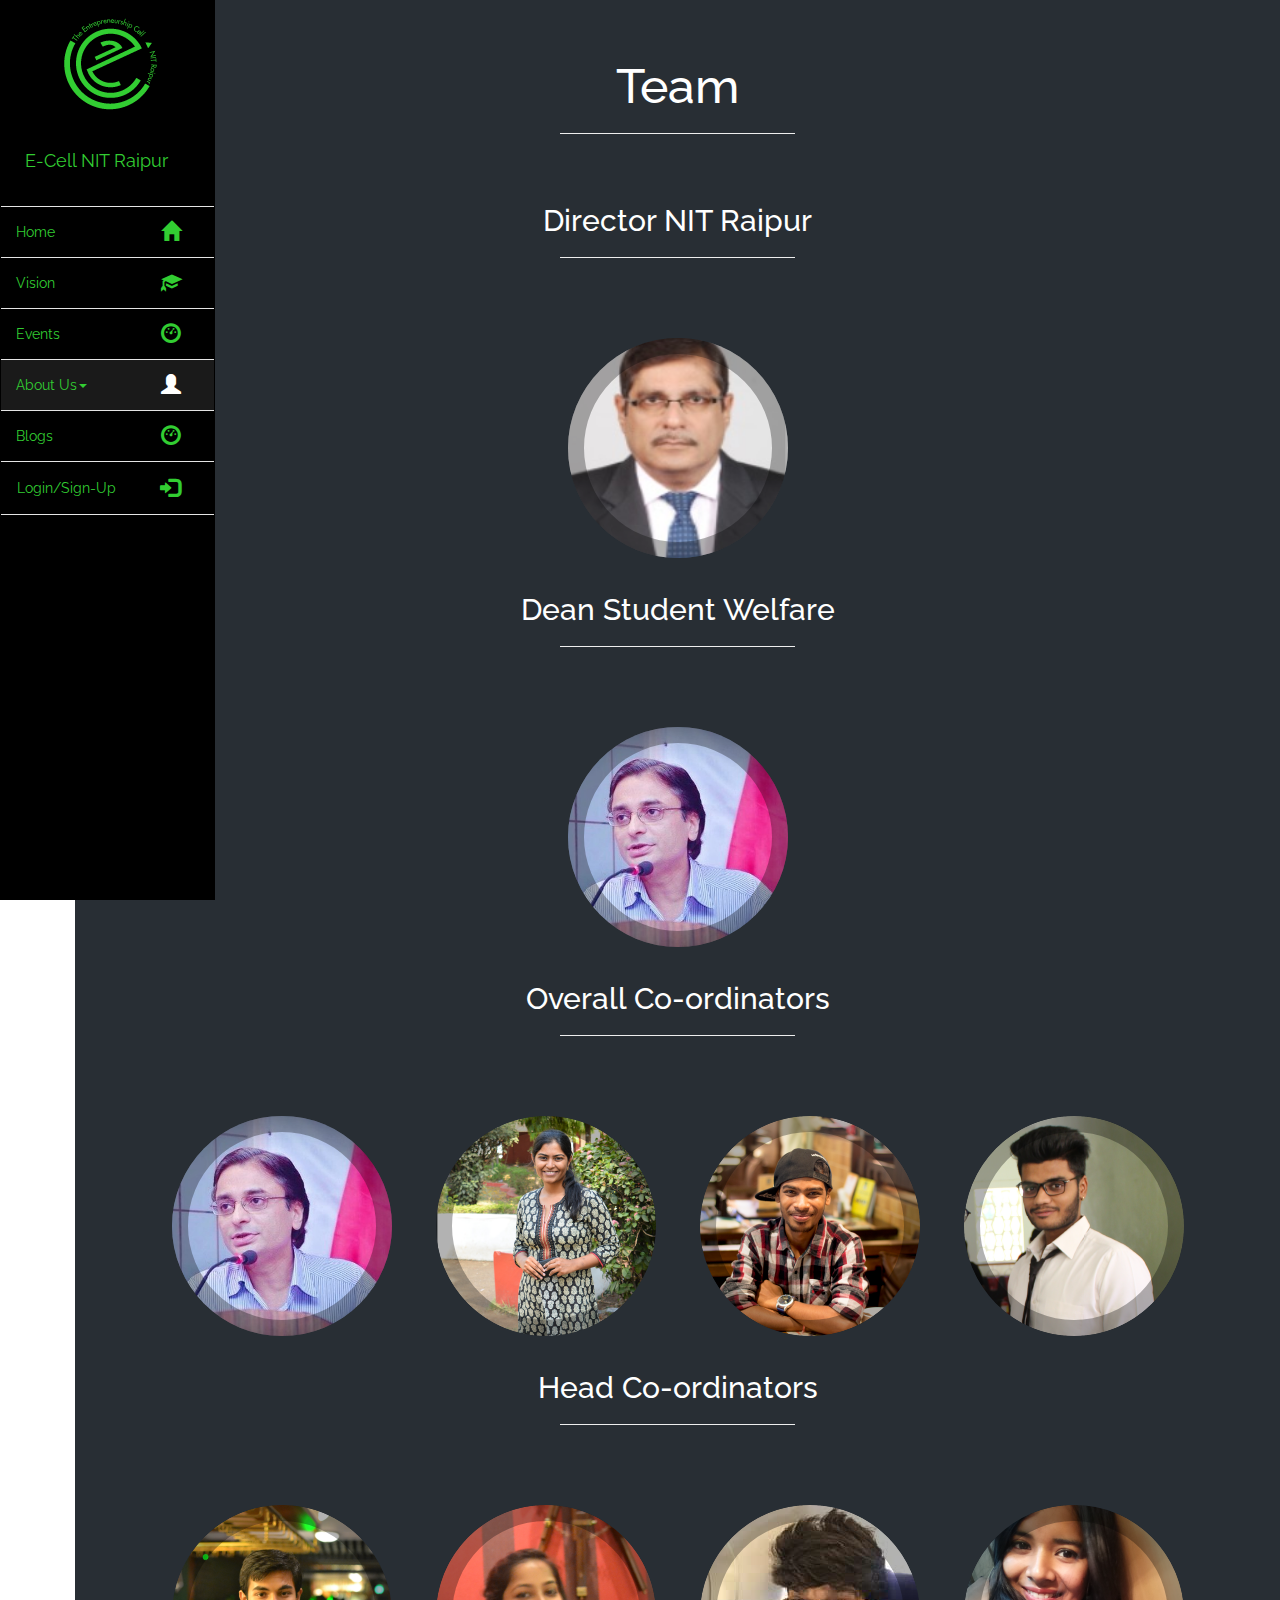
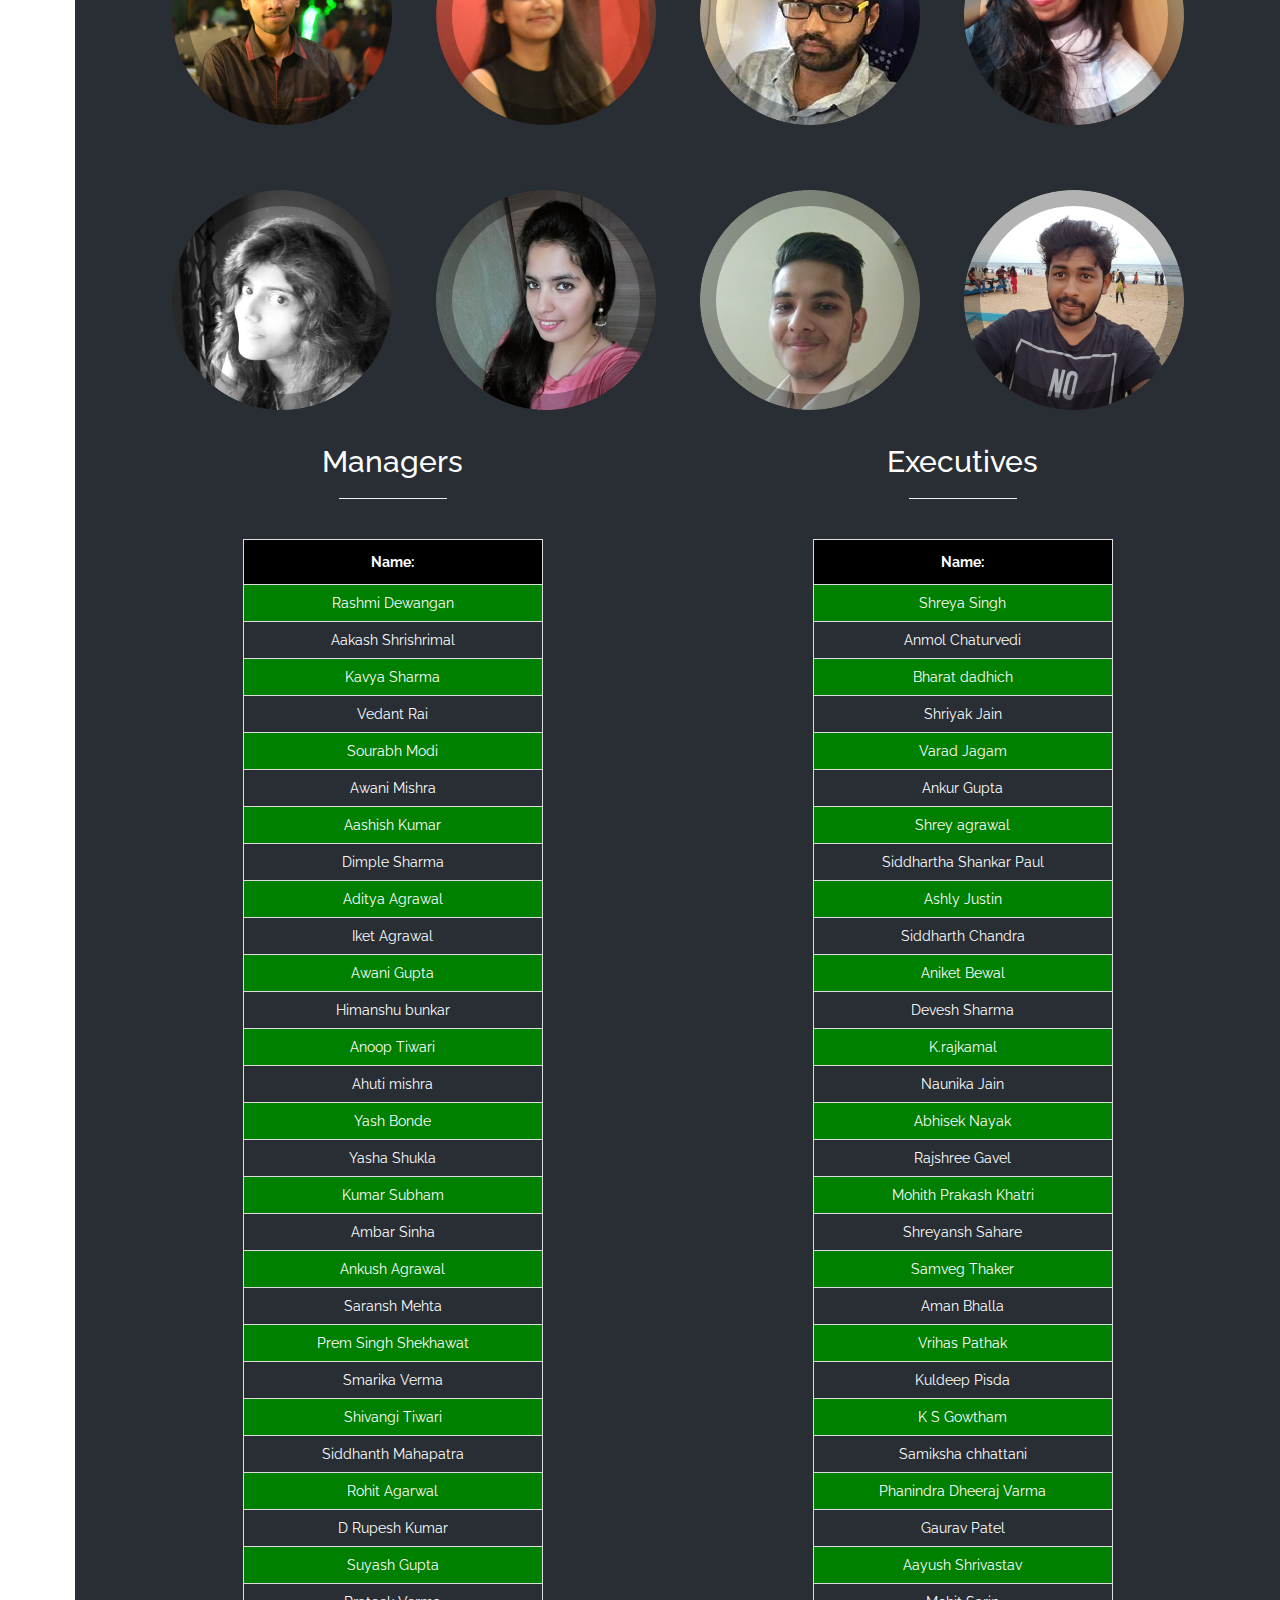
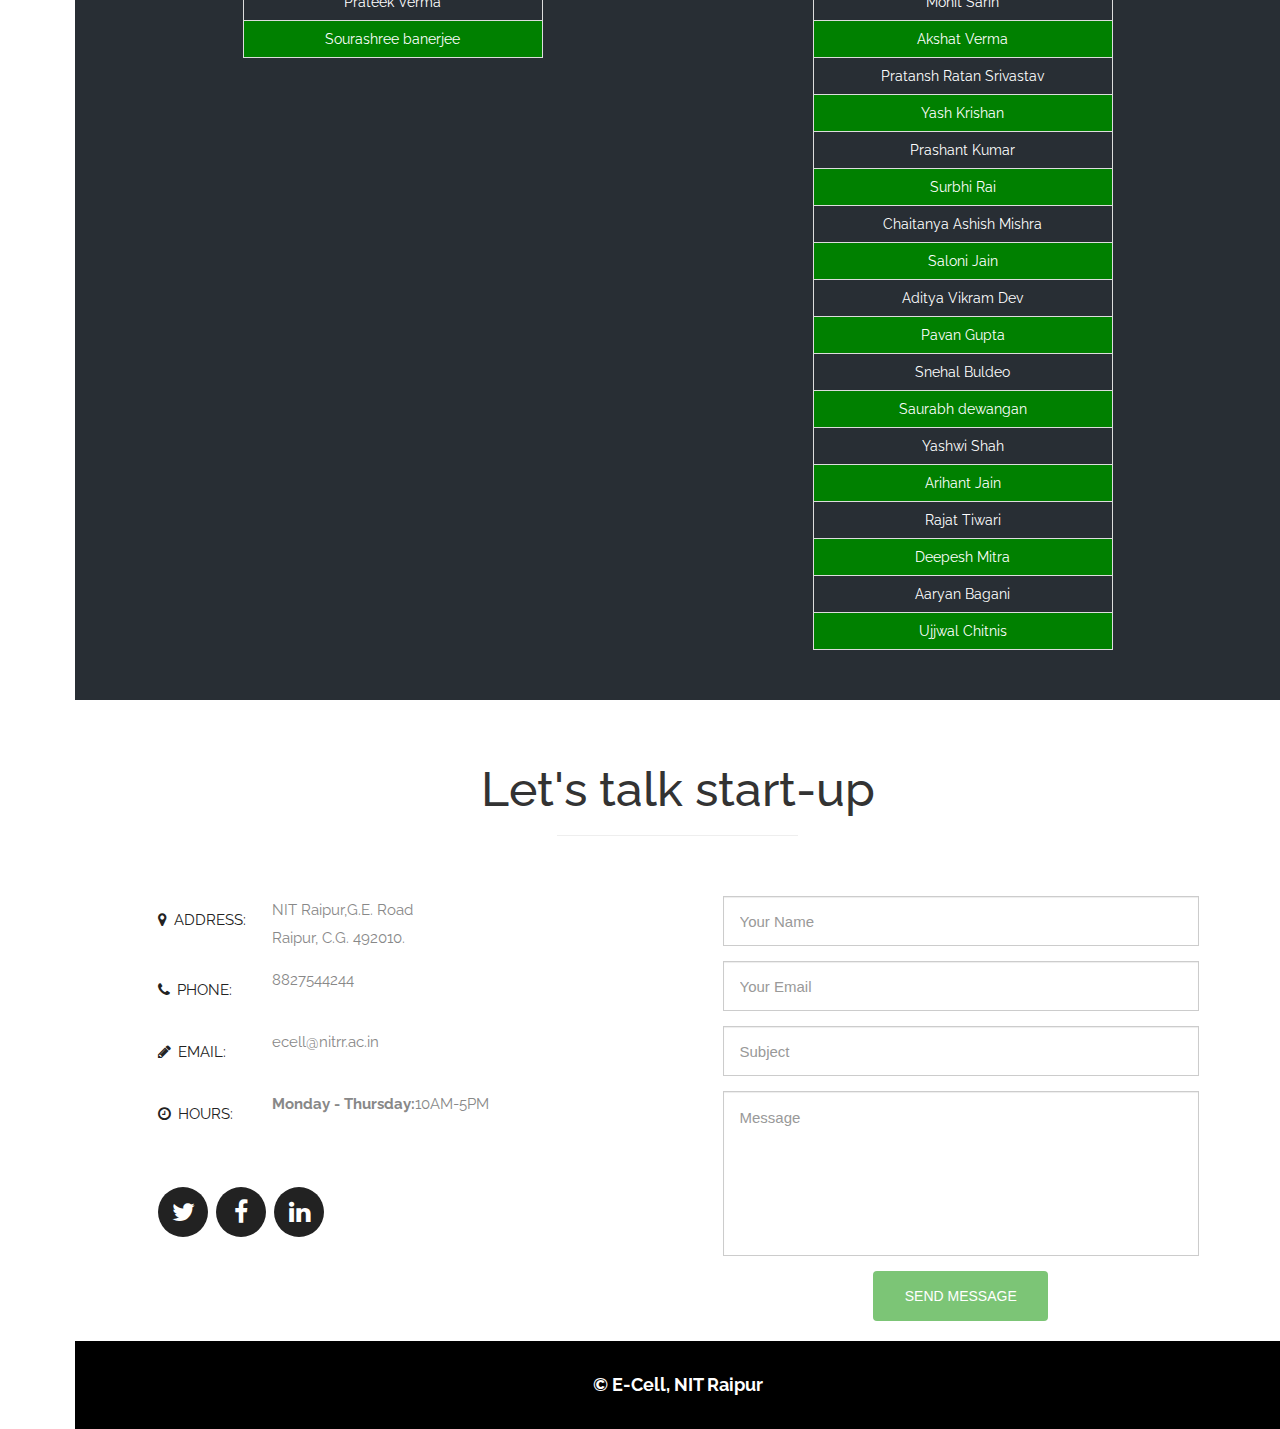
<file: E-Summit '17/pages/team.html>
<!DOCTYPE html>
<head>
	<meta charset="UTF-8">
	<meta name="viewport" content="width=device-width, initial-scale=1">
	<title>E-summit '17</title>
	<link rel="shortcut icon" href="../img/logo-final.png" type="image/x-icon"> 
	<!-- Bootstrap -->
	<link rel="stylesheet" href="https://maxcdn.bootstrapcdn.com/bootstrap/3.3.7/css/bootstrap.min.css">
	<!-- Animate.css -->
	<link rel="stylesheet" type="text/css" href="../css/animate.css">
	<!--Import Google Icon Font-->
    <link href="http://fonts.googleapis.com/icon?family=Material+Icons" rel="stylesheet">
	<link rel="stylesheet" href="https://cdnjs.cloudflare.com/ajax/libs/font-awesome/4.7.0/css/font-awesome.min.css">
	<!-- Main style -->
	<link rel="stylesheet" type="text/css" href="../css/main.css">
	<!-- Login Modal -->
	<link href="../css/login.css" rel="stylesheet">
	<!-- Team -->
	<link href="../css/team.css" rel="stylesheet">
	<!--Font awesome -->
	<link href="../css/font-awesome.css" rel="stylesheet" type="text/css">
</head>
<body>
<!--Modal Login/Signup-->
<div class="modal fade" id="login-modal" tabindex="-1" role="dialog" aria-labelledby="myModalLabel" aria-hidden="true" style="display: none;">
    	<div class="modal-dialog">
			<div class="modal-content">
				<div class="modal-header" align="center">	
				<img src="../img/login.png">
				</div>
                <div id="div-forms">
                    <form id="login-form">
		                <div class="modal-body">
				    		<input id="login_username" class="form-control" type="text" placeholder="Username" required>
				    		<input id="login_password" class="form-control" type="password" placeholder="Password" required>
                            <div class="checkbox">
                                <label>
                                    <input type="checkbox"> Remember me
                                </label>
                            </div>
        		    	</div>
				        <div class="modal-footer">
                            <div>
                                <button type="submit" class="btn btn-success btn-lg btn-block">Login</button>
                            </div>
				    	    <div>
                                <button id="login_lost_btn" type="button" class="btn btn-link">Lost Password?</button>
                                <button id="login_register_btn" type="button" class="btn btn-link">Register</button>
                            </div>
				        </div>
                    </form>
                    <form id="lost-form" style="display:none;">
    	    		    <div class="modal-body">
		    				<input id="lost_email" class="form-control" type="text" placeholder="E-Mail" required>
            			</div>
		    		    <div class="modal-footer">
                            <div>
                                <button type="submit" class="btn btn-success btn-lg btn-block">Send</button>
                            </div>
                            <div>
                                <button id="lost_login_btn" type="button" class="btn btn-link">Log In</button>
                                <button id="lost_register_btn" type="button" class="btn btn-link">Register</button>
                            </div>
		    		    </div>
                    </form>
                    <form id="register-form" style="display:none;">
            		    <div class="modal-body">
		    				<input id="register_username" class="form-control" type="text" placeholder="Username" required>
                            <input id="register_email" class="form-control" type="text" placeholder="E-Mail" required>
                            <input id="register_password" class="form-control" type="password" placeholder="Password" required>
            			</div>
		    		    <div class="modal-footer">
                            <div>
                                <button type="submit" class="btn btn-success btn-lg btn-block">Register</button>
                            </div>
                            <div>
                                <button id="register_login_btn" type="button" class="btn btn-link">Log In</button>
                                <button id="register_lost_btn" type="button" class="btn btn-link">Lost Password?</button>
                            </div>
		    		    </div>
                    </form>
                </div>
			</div>
		</div>
	</div>
	<!-- NavBar -->
	<nav class="navbar sidebar" role="navigation">
    <div class="container-fluid">
		<div class="navbar-header">
			<button type="button" class="navbar-toggle" data-toggle="collapse" data-target="#bs-sidebar-navbar-collapse-1">
				<span class="sr-only">Toggle navigation</span>
				<span class="icon-bar" style="background-color:white;"></span>
				<span class="icon-bar" style="background-color:red;"></span>
				<span class="icon-bar" style="background-color:white;"></span>
			</button>
			<img class="logo" src="../img/logo-final.png" style="padding-top:15px;">
			<a class="navbar-brand" href="#" style="padding-right:38px;">E-Cell NIT Raipur</a>
		</div>
		<div class="collapse navbar-collapse" id="bs-sidebar-navbar-collapse-1">
			<ul class="nav navbar-nav">
				<li><a href="../index.html">Home<span style="font-size:16px;" class="pull-right hidden-xs showopacity glyphicon glyphicon-home red"></span></a></li>
				<li><a href="vision.html">Vision<span style="font-size:16px;" class="pull-right hidden-xs showopacity glyphicon glyphicon-education"></span></a></li>
				 <li><a href="events.html">Events<span style="font-size:16px" class="pull-right hidden-xs showopacity glyphicon glyphicon-dashboard"></span></a></li>
				<li class="dropdown">
						<a href="#" class="dropdown-toggle active" data-toggle="dropdown">About Us<span class="caret"></span><span style="font-size:16px;color:white" class="pull-right hidden-xs showopacity glyphicon glyphicon-user"></span></a>
						<ul class="dropdown-menu">
						  <li><a href="#" class="hvr-shutter-out-horizontal">Our Team</a></li>
						</ul>
					  </li>
			    <li><a href="blog.html">Blogs<span style="font-size:16px;" class="pull-right hidden-xs showopacity glyphicon glyphicon-dashboard"></span></a></li>
				<li><a class="btn login"  role="button" data-target="#login-modal" data-toggle="modal">Login/Sign-Up<span style="font-size:16px;" class="pull-right hidden-xs showopacity glyphicon glyphicon glyphicon-log-in"></span></a></li>
					</ul>
				</li>
			</ul>
		</div>
	</div>
</nav>
<body>
<!--Main Content starts-->
<div class="main">
<section id="team" style="padding:50px 15px;text-align:left;">	
   <div class="text-center">
				<h2>Team</h2>
				<hr style="width:20%;"><br><br>
<h3>Director NIT Raipur</h3>
				<hr style="width:20%;"><br></div>
				<ul class="ch-grid">
					<li>
						<div class="ch-item">				
							<div class="ch-info">
								<div class="ch-info-front ch-img-0"></div>
								<div class="ch-info-back">
									<h3>Dr A M Rawani</h3>
									<p>Director, NIT Raipur<br><a href="http://www.nitrr.ac.in/director.php">View on NITRR Website</a></p>
								</div>	
							</div>
						</div>
					</li>
					</ul>

 <div class="text-center">
<h3>Dean Student Welfare</h3>
				<hr style="width:20%;"><br></div>
				<ul class="ch-grid">
					<li>
						<div class="ch-item">				
							<div class="ch-info">
								<div class="ch-info-front ch-img-1"></div>
								<div class="ch-info-back">
									<h3>Dr. Prabhat Diwan</h3>
									<p>Dean Student Welfare</p>
								</div>	
							</div>
						</div>
					</li>
					</ul>
				 <div class="text-center">
<h3>Overall Co-ordinators</h3>
				<hr style="width:20%;"><br></div>
				<ul class="ch-grid">
					<li>
						<div class="ch-item">				
							<div class="ch-info">
								<div class="ch-info-front ch-img-1"></div>
								<div class="ch-info-back">
									<h3>Abhik  Sarkar</h3>
									<p>Overall Co-ordinator <a href="https://www.linkedin.com/in/abhik-sarkar-0a866546/" target="_blank">View on Linkedin</a></p>
								</div>	
							</div>
						</div>
					</li>
					<li>
						<div class="ch-item">				
							<div class="ch-info">
								<div class="ch-info-front ch-img-2"></div>
								<div class="ch-info-back">
									<h3>Ayushi  Banerjee </h3>
									<p>Overall Co-ordinator <a href="https://www.linkedin.com/in/ayushi-banerjee-45aa40105/" target="_blank">View on Linkedin</a></p>
								</div>	
							</div>
						</div>
					</li>
					<li>
						<div class="ch-item">
							<div class="ch-info">
								<div class="ch-info-front ch-img-3"></div>
								<div class="ch-info-back">
									<h3>Dhanendra K. Verma</h3>
									<p>Overall Co-ordinator <a href="https://www.linkedin.com/in/dhanendraverma/" target="_blank">View on Linkedin</a></p>
								</div>
							</div>
						</div>
					</li>
					<li>
						<div class="ch-item">
							<div class="ch-info">
								<div class="ch-info-front ch-img-4"></div>
								<div class="ch-info-back">
									<h3>Naman  Modi</h3>
									<p>Overall Co-ordinator <a href="https://www.linkedin.com/in/naman-modi-353b2b129/" target="_blank">View on Linkedin</a></p>
								</div>
							</div>
						</div>
					</li>
					</ul>
						 <div class="text-center">
<h3>Head Co-ordinators</h3>
				<hr style="width:20%;"><br></div>
				<ul class="ch-grid">
					<li>
						<div class="ch-item">				
							<div class="ch-info">
								<div class="ch-info-front ch-img-5"></div>
								<div class="ch-info-back">
									<h3>Harshal  Wakodkar</h3>
									<p>Head Co-ordinator <a href="https://www.linkedin.com/in/harshal-wakodkar-b18ba9136/" target="_blank">View on Linkedin</a></p>
								</div>	
							</div>
						</div>
					</li>
					<li>
						<div class="ch-item">				
							<div class="ch-info">
								<div class="ch-info-front ch-img-6"></div>
								<div class="ch-info-back">
									<h3>Prerana Agrawal</h3>
									<p>Head Co-ordinator <a href="https://www.linkedin.com/in/prerana-agrawal-019a58109/" target="_blank">View on Linkedin</a></p>
								</div>	
							</div>
						</div>
					</li>
					<li>
						<div class="ch-item">
							<div class="ch-info">
								<div class="ch-info-front ch-img-7"></div>
								<div class="ch-info-back">
									<h3>Meghal  Agrawal</h3>
									<p>Head Co-ordinator <a href="https://www.linkedin.com/in/meghal-agrawal-9bb65310a/" target="_blank">View on Linkedin</a></p>
								</div>
							</div>
						</div>
					</li>
					<li>
						<div class="ch-item">
							<div class="ch-info">
								<div class="ch-info-front ch-img-8"></div>
								<div class="ch-info-back">
									<h3>Adya Aradhana</h3>
									<p>Head Co-ordinator <a href="https://www.linkedin.com/in/adya-aradhana-3b13b9118/"  target="_blank">View on Linkedin</a></p>
								</div>
							</div>
						</div>
					</li>
					</ul>
					<ul class="ch-grid">
					<li>
						<div class="ch-item">				
							<div class="ch-info">
								<div class="ch-info-front ch-img-9"></div>
								<div class="ch-info-back">
									<h3>Shraddha Singh</h3>
									<p>Head Co-ordinator <a href="https://www.linkedin.com/in/shraddha-singh-a989b8118/" target="_blank">View on Linkedin</a></p>
								</div>	
							</div>
						</div>
					</li>
					<li>
						<div class="ch-item">				
							<div class="ch-info">
								<div class="ch-info-front ch-img-10"></div>
								<div class="ch-info-back">
									<h3>Rashika Kaul</h3>
									<p>Head Co-ordinator <a href="#">View on Linkedin</a></p>
								</div>	
							</div>
						</div>
					</li>
					<li>
						<div class="ch-item">
							<div class="ch-info">
								<div class="ch-info-front ch-img-11"></div>
								<div class="ch-info-back">
									<h3>Aviral  Sharma</h3>
									<p>Head Co-ordinator <a href="#">View on Linkedin</a></p>
								</div>
							</div>
						</div>
					</li>
					<li>
						<div class="ch-item">
							<div class="ch-info">
								<div class="ch-info-front ch-img-12"></div>
								<div class="ch-info-back">
									<h3>Harshvardhan  Maurya</h3>
									<p>Head Co-ordinator <a href="#">View on Linkedin</a></p>
								</div>
							</div>
						</div>
					</li>
					</ul>

<div class="container">
    <div class="row">
        <div class="col-md-6">
            					<div class="text-center">
<h3>Managers</h3>
				<hr style="width:20%;"><br></div>
			<table id="teamlist">
  <tbody><tr>
    <th>Name:</th>
  </tr>
  <tr>
    <td>Rashmi  Dewangan </td>
  </tr>
  <tr>
    <td>Aakash  Shrishrimal  </td>
  </tr>
  <tr>
    <td>Kavya  Sharma  </td>
  </tr>
  <tr>
    <td>Vedant  Rai  </td>
  </tr>
  <tr>
    <td>Sourabh  Modi  </td>
  </tr>
  <tr>
    <td>Awani  Mishra  </td>
  </tr>
  <tr>
    <td>Aashish  Kumar  </td>
  </tr>
  <tr>
    <td>Dimple  Sharma  </td>
  </tr><tr>
    <td>Aditya  Agrawal  </td>
  </tr><tr>
    <td>Iket  Agrawal  </td>
  </tr><tr>
    <td>Awani  Gupta  </td>
  </tr><tr>
    <td>Himanshu  bunkar  </td>
  </tr>
  <tr>
    <td>Anoop  Tiwari  </td>
  </tr>
  <tr>
    <td>Ahuti  mishra  </td>
  </tr><tr>
    <td>Yash  Bonde  </td>
  </tr>
  <tr>
    <td>Yasha Shukla  </td>
  </tr><tr>
    <td>Kumar  Subham  </td>
  </tr>
  <tr>
    <td>Ambar  Sinha   </td>
  </tr>
  <tr>
    <td>Ankush  Agrawal   </td>
  </tr>
  <tr>
    <td>Saransh  Mehta   </td>
  </tr>
  <tr>
    <td>Prem  Singh Shekhawat   </td>
  </tr>
  <tr>
    <td>Smarika  Verma   </td>
  </tr>
  <tr>
    <td>Shivangi  Tiwari   </td>
  </tr>
  <tr>
    <td>Siddhanth  Mahapatra    </td>
  </tr>
  <tr>
    <td>Rohit  Agarwal   </td>
  </tr>
  <tr>
    <td>D Rupesh  Kumar    </td>
  </tr>
  <tr>
    <td>Suyash  Gupta   </td>
  </tr>
  <tr>
    <td>Prateek  Verma     </td>
  </tr>
  <tr>
    <td>Sourashree  banerjee    </td>
  </tr>
 
</tbody></table>
        </div>
        <div class="col-md-6">
            					<div class="text-center">
<h3>Executives</h3>
				<hr style="width:20%;"><br></div>
			<table id="teamlist">
  <tbody><tr>
    <th>Name:</th>
  </tr>
  <tr><td>Shreya  Singh</td></tr> 
<tr><td>Anmol  Chaturvedi </td></tr> 
<tr><td>Bharat  dadhich </td></tr> 
<tr><td>Shriyak  Jain </td></tr> 
<tr><td>Varad  Jagam </td></tr> 
<tr><td>Ankur  Gupta </td></tr> 
<tr><td>Shrey  agrawal </td></tr> 
<tr><td>Siddhartha  Shankar  Paul </td></tr> 
<tr><td>Ashly  Justin </td></tr> 
<tr><td>Siddharth  Chandra </td></tr> 
<tr><td>Aniket  Bewal </td></tr> 
<tr><td>Devesh  Sharma </td></tr> 
<tr><td>K.rajkamal </td></tr> 
<tr><td>Naunika  Jain </td></tr> 
<tr><td>Abhisek  Nayak </td></tr> 
<tr><td>Rajshree  Gavel </td></tr> 
<tr><td>Mohith  Prakash  Khatri </td></tr> 
<tr><td>Shreyansh Sahare </td></tr> 
<tr><td>Samveg  Thaker </td></tr> 
<tr><td>Aman  Bhalla </td></tr> 
<tr><td>Vrihas  Pathak </td></tr> 
<tr><td>Kuldeep  Pisda </td></tr> 
<tr><td>K  S Gowtham </td></tr> 
<tr><td>Samiksha  chhattani </td></tr> 
<tr><td>Phanindra  Dheeraj  Varma </td></tr> 
<tr><td>Gaurav  Patel</td></tr> 
<tr><td>Aayush  Shrivastav </td></tr> 
<tr><td>Mohit  Sarin </td></tr> 
<tr><td>Akshat  Verma </td></tr> 
<tr><td>Pratansh Ratan  Srivastav </td></tr> 
<tr><td>Yash  Krishan </td></tr> 
<tr><td>Prashant  Kumar </td></tr> 
<tr><td>Surbhi  Rai </td></tr> 
<tr><td>Chaitanya  Ashish  Mishra </td></tr> 
<tr><td>Saloni  Jain </td></tr> 
<tr><td>Aditya  Vikram  Dev </td></tr> 
<tr><td>Pavan  Gupta </td></tr> 
<tr><td>Snehal  Buldeo </td></tr> 
<tr><td>Saurabh  dewangan </td></tr> 
<tr><td>Yashwi  Shah </td></tr> 
<tr><td>Arihant  Jain </td></tr> 
<tr><td>Rajat  Tiwari </td></tr> 
<tr><td>Deepesh  Mitra </td></tr> 
<tr><td>Aaryan  Bagani </td></tr> 
<tr><td>Ujjwal  Chitnis </td></tr> 
 
</tbody></table>
        </div>
    </div>
</div>
</section>
 <section id="contact">
 <div class="row text-center title">
				<h2><br>Let's talk start-up</h2>
				<hr style="width:20%;"><br><br>
 </div>
        <div class="row">
        	<div class="col-lg-6 col-sm-7">
            	<div class="contact-info-box address clearfix">
                	<h3><i class=" icon-map-marker"></i>Address:</h3>
                	<span>NIT Raipur,G.E. Road<br>Raipur, C.G. 492010.</span>
                </div>
                <div class="contact-info-box phone clearfix">
                	<h3><i class="fa-phone"></i>Phone:</h3>
                	<span>8827544244</span>
                </div>
                <div class="contact-info-box email clearfix">
                	<h3><i class="fa-pencil"></i>email:</h3>
                	<span>ecell@nitrr.ac.in</span>
                </div>
            	<div class="contact-info-box hours clearfix">
                	<h3><i class="fa-clock-o"></i>Hours:</h3>
                	<span><strong>Monday - Thursday:</strong>10AM-5PM</span>
                </div>
                <ul class="social-link">
                	<li class="twitter"><a href="https://twitter.com/ecellnitrr?lang=en" target="_blank"><i class="fa-twitter"></i></a></li>
                    <li class="facebook"><a href="https://www.facebook.com/ecellnitrr/" target="_blank"><i class="fa-facebook"></i></a></li>
                    <li class="linkedin"><a href="https://in.linkedin.com/in/e-cell-nit-raipur-a1682b122" target="_blank"><i class="fa-linkedin"></i></a></li>
                </ul>
            </div>
        	<div class="col-lg-6 col-sm-5 wow fadeInUp delay-05s">
            	<div class="form">
                	
                    <div id="sendmessage">Your message has been sent. Thank you!</div>
                    <div id="errormessage"></div>
                    <form action="" method="post" role="form" class="contactForm">
                        <div class="form-group">
                            <input type="text" name="name" class="form-control input-text" id="name" placeholder="Your Name" data-rule="minlen:4" data-msg="Please enter at least 4 chars">
                            <div class="validation"></div>
                        </div>
                        <div class="form-group">
                            <input type="email" class="form-control input-text" name="email" id="email" placeholder="Your Email" data-rule="email" data-msg="Please enter a valid email">
                            <div class="validation"></div>
                        </div>
                        <div class="form-group">
                            <input type="text" class="form-control input-text" name="subject" id="subject" placeholder="Subject" data-rule="minlen:4" data-msg="Please enter at least 8 chars of subject">
                            <div class="validation"></div>
                        </div>
                        <div class="form-group">
                            <textarea class="form-control input-text text-area" name="message" rows="5" data-rule="required" data-msg="Please write something for us" placeholder="Message"></textarea>
                            <div class="validation"></div>
                        </div>
                        
                        <div class="text-center"><button type="submit" class="input-btn">Send Message</button></div>
						<br>
                    </form>
                </div>	
            </div>
        </div>
</section>
<section class="footer">
	<center><h5><strong>© E-Cell, NIT Raipur</strong></h5></center>
</section>
	<!-- Scripts -->
	<script src="../js/jquery-1.11.1.min.js"></script>
	<script src="../js/owl.carousel.min.js"></script>
	<script src="../js/typed.js"></script>
	<script src="https://maxcdn.bootstrapcdn.com/bootstrap/3.3.7/js/bootstrap.min.js"></script>
	<script src="../js/jquery.onepagenav.js"></script>
	<script src="../js/login.js"></script>
	<script src="../js/carousel.js"></script>
</body>
</html>
</file>
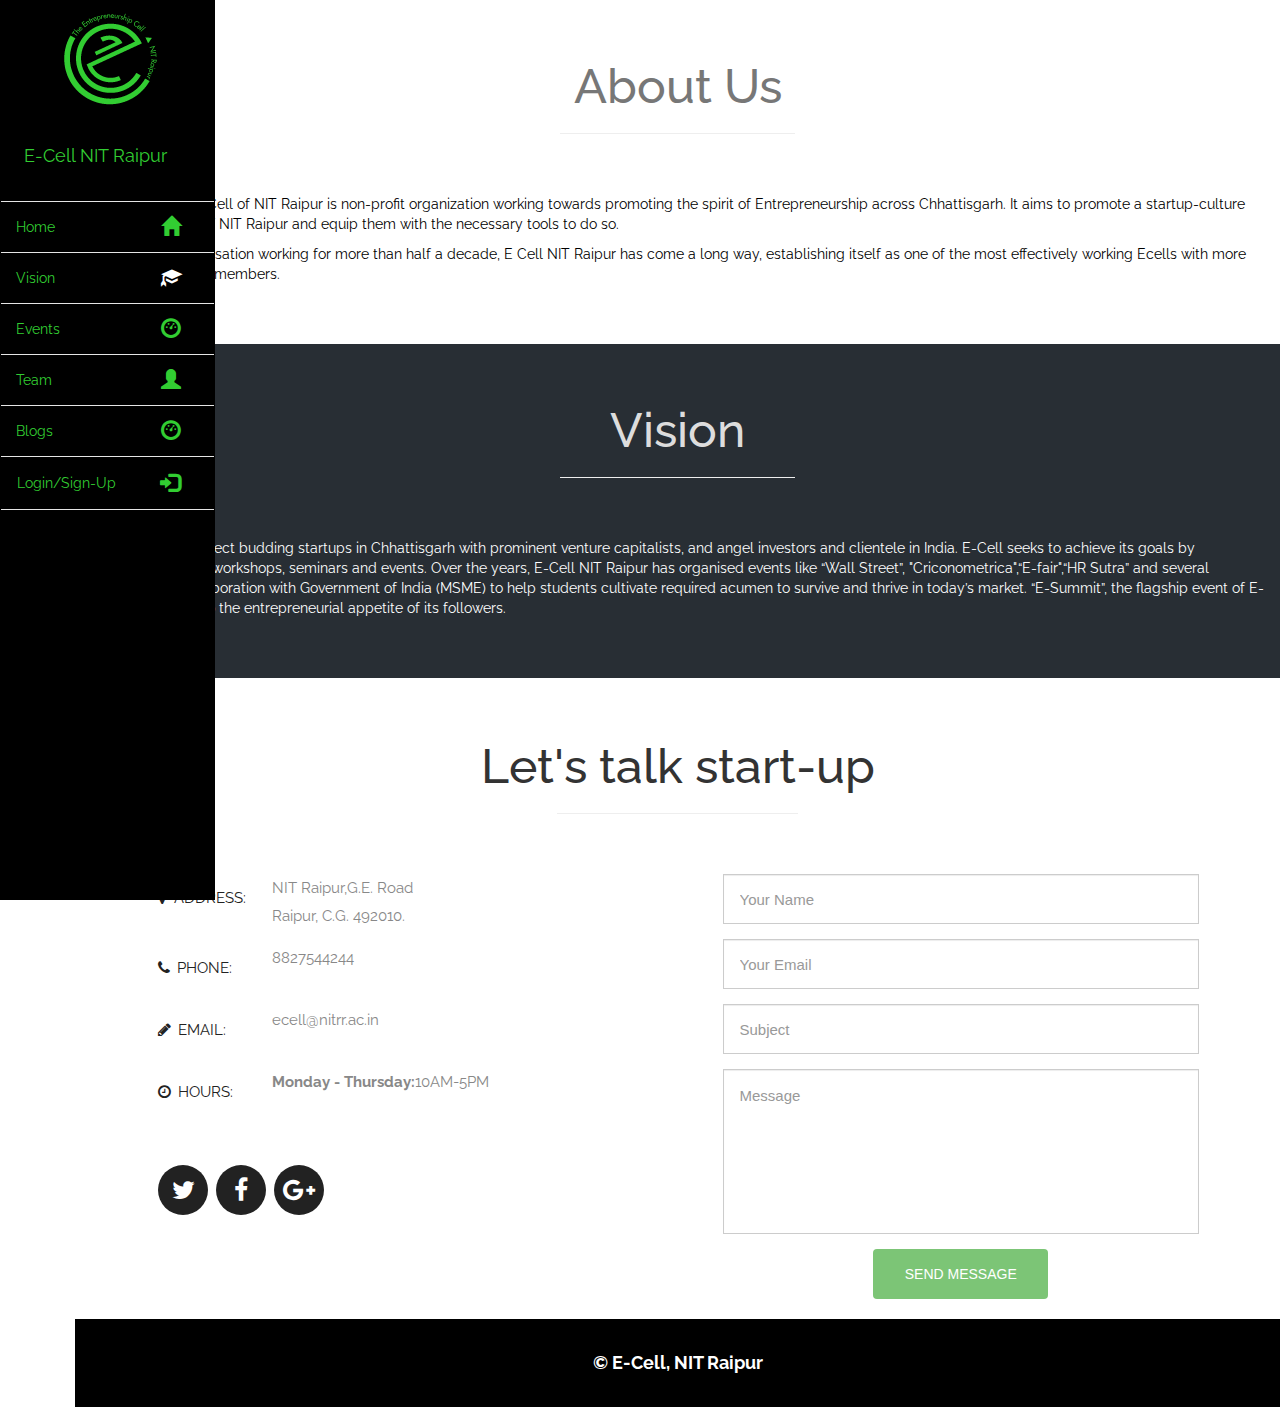
<file: E-Summit '17/pages/vision.html>
<!DOCTYPE html>
<head>
	<meta charset="UTF-8">
	<meta name="viewport" content="width=device-width, initial-scale=1">
	<title>Vision</title>
	<link rel="shortcut icon" href="../img/logo-final.png" type="image/x-icon"> 
	<!-- Bootstrap -->
	<link rel="stylesheet" href="https://maxcdn.bootstrapcdn.com/bootstrap/3.3.7/css/bootstrap.min.css">
	<!-- Owl -->
	<link rel="stylesheet" type="text/css" href="../css/owl.css">
	<!-- Animate.css -->
	<link rel="stylesheet" type="text/css" href="../css/animate.css">
	<!--Import Google Icon Font-->
    <link href="http://fonts.googleapis.com/icon?family=Material+Icons" rel="stylesheet">
	<link rel="stylesheet" href="https://cdnjs.cloudflare.com/ajax/libs/font-awesome/4.7.0/css/font-awesome.min.css">
	<!-- Main style -->
	<link rel="stylesheet" type="text/css" href="../css/main.css">

    <!-- Responsive -->
	<link href="../css/responsive.css" rel="stylesheet">
	<!-- Login Modal -->
	<link href="../css/login.css" rel="stylesheet">
	<!--Font awesome -->
	<link href="../css/font-awesome.css" rel="stylesheet" type="text/css">
</head>
<body>
<!--Modal Login/Signup-->
<div class="modal fade" id="login-modal" tabindex="-1" role="dialog" aria-labelledby="myModalLabel" aria-hidden="true" style="display: none;">
    	<div class="modal-dialog">
			<div class="modal-content">
				<div class="modal-header" align="center">	
				<img src="../img/login.png">
				</div>
                <div id="div-forms">
                    <form id="login-form">
		                <div class="modal-body">
				    		<input id="login_username" class="form-control" type="text" placeholder="Username" required>
				    		<input id="login_password" class="form-control" type="password" placeholder="Password" required>
                            <div class="checkbox">
                                <label>
                                    <input type="checkbox"> Remember me
                                </label>
                            </div>
        		    	</div>
				        <div class="modal-footer">
                            <div>
                                <button type="submit" class="btn btn-success btn-lg btn-block">Login</button>
                            </div>
				    	    <div>
                                <button id="login_lost_btn" type="button" class="btn btn-link">Lost Password?</button>
                                <button id="login_register_btn" type="button" class="btn btn-link">Register</button>
                            </div>
				        </div>
                    </form>
                    <form id="lost-form" style="display:none;">
    	    		    <div class="modal-body">
		    				<input id="lost_email" class="form-control" type="text" placeholder="E-Mail" required>
            			</div>
		    		    <div class="modal-footer">
                            <div>
                                <button type="submit" class="btn btn-success btn-lg btn-block">Send</button>
                            </div>
                            <div>
                                <button id="lost_login_btn" type="button" class="btn btn-link">Log In</button>
                                <button id="lost_register_btn" type="button" class="btn btn-link">Register</button>
                            </div>
		    		    </div>
                    </form>
                    <form id="register-form" style="display:none;">
            		    <div class="modal-body">
		    				<input id="register_username" class="form-control" type="text" placeholder="Username" required>
                            <input id="register_email" class="form-control" type="text" placeholder="E-Mail" required>
                            <input id="register_password" class="form-control" type="password" placeholder="Password" required>
            			</div>
		    		    <div class="modal-footer">
                            <div>
                                <button type="submit" class="btn btn-success btn-lg btn-block">Register</button>
                            </div>
                            <div>
                                <button id="register_login_btn" type="button" class="btn btn-link">Log In</button>
                                <button id="register_lost_btn" type="button" class="btn btn-link">Lost Password?</button>
                            </div>
		    		    </div>
                    </form>
                </div>
			</div>
		</div>
	</div>
	<!-- NavBar -->
	<nav class="navbar sidebar" role="navigation">
    <div class="container-fluid">
		<div class="navbar-header">
			<button type="button" class="navbar-toggle" data-toggle="collapse" data-target="#bs-sidebar-navbar-collapse-1">
				<span class="sr-only">Toggle navigation</span>
				<span class="icon-bar" style="background-color:white;"></span>
				<span class="icon-bar" style="background-color:red;"></span>
				<span class="icon-bar" style="background-color:white;"></span>
			</button>
			<img class="logo" src="../logo-final.png" style="padding-top:10px;">
			<a class="navbar-brand" href="#" style="padding-right:40px;">E-Cell NIT Raipur</a>
		</div>
		<div class="collapse navbar-collapse" id="bs-sidebar-navbar-collapse-1">
			<ul class="nav navbar-nav">
				<li><a href="../index.html">Home<span style="font-size:16px;" class="pull-right hidden-xs showopacity glyphicon glyphicon-home red"></span></a></li>
				<li class="active" ><a href="#">Vision<span style="font-size:16px;color:white" class="pull-right hidden-xs showopacity 	glyphicon glyphicon-education"></span></a></li>
				 <li><a href="events.html">Events<span style="font-size:16px;" class="pull-right hidden-xs showopacity glyphicon glyphicon-dashboard"></span></a></li>
				 <li><a href="team.html">Team<span style="font-size:16px;" class="pull-right hidden-xs showopacity glyphicon glyphicon-user"></span></a></li>
			    <li ><a href="blog.html">Blogs<span style="font-size:16px;" class="pull-right hidden-xs showopacity glyphicon glyphicon-dashboard"></span></a></li>
					<li><a class="btn login"  role="button" data-target="#login-modal" data-toggle="modal">Login/Sign-Up<span style="font-size:16px;" class="pull-right hidden-xs showopacity glyphicon glyphicon glyphicon-log-in"></span></a></li>
				
					</ul>
				</li>
			</ul>
		</div>
	</div>
</nav>
<!--Main Content starts-->
<div class="main">	
<div style="color: #777;background-color:white;padding:50px 15px;text-align:left;">
   <div class="text-center">
				<h2>About Us</h2>
				<hr style="width:20%;"><br><br>
 </div>
  <p style="color:black;">Entrepreneurship Cell of NIT Raipur is non-profit organization working towards promoting the spirit of Entrepreneurship across Chhattisgarh. It aims to promote a startup-culture among denizens of NIT Raipur and equip them with the necessary tools to do so.
<p style="color:black;">A dedicated organisation working for more than half a decade, E Cell NIT Raipur has come a long way, establishing itself as one of the most effectively working Ecells with more than 60 motivated members.
</div>
<div style="position:relative;">
  <div style="color:#ddd;background-color:#282E34;padding:50px 15px;text-align: left;">
    <div class="text-center">
				<h2>Vision</h2>
				<hr style="width:20%;"><br><br>
 </div>
<p style="color:#fff;">Our goal is to connect budding startups in Chhattisgarh with prominent venture capitalists, and angel investors and clientele in India. E-Cell seeks to achieve its goals by organizing various workshops, seminars and events. Over the years, E-Cell NIT Raipur has organised events like “Wall Street”, "Criconometrica",“E-fair",“HR Sutra” and several workshops in collaboration with Government of India (MSME) to help students cultivate required acumen to survive and thrive in today’s market. “E-Summit”, the flagship event of E-Cell has catered to the entrepreneurial appetite of its followers.
 
 </div>
</div>

</section>

 <section id="contact">
 <div class="row text-center title">
				<h2><br>Let's talk start-up</h2>
				<hr style="width:20%;"><br><br>
 </div>
        <div class="row">
        	<div class="col-lg-6 col-sm-7">
            	<div class="contact-info-box address clearfix">
                	<h3><i class=" icon-map-marker"></i>Address:</h3>
                	<span>NIT Raipur,G.E. Road<br>Raipur, C.G. 492010.</span>
                </div>
                <div class="contact-info-box phone clearfix">
                	<h3><i class="fa-phone"></i>Phone:</h3>
                	<span>8827544244</span>
                </div>
                <div class="contact-info-box email clearfix">
                	<h3><i class="fa-pencil"></i>email:</h3>
                	<span>ecell@nitrr.ac.in</span>
                </div>
            	<div class="contact-info-box hours clearfix">
                	<h3><i class="fa-clock-o"></i>Hours:</h3>
                	<span><strong>Monday - Thursday:</strong>10AM-5PM</span>
                </div>
                <ul class="social-link">
                	<li class="twitter"><a href="#"><i class="fa-twitter"></i></a></li>
                    <li class="facebook"><a href="#"><i class="fa-facebook"></i></a></li>
                    <li class="gplus"><a href="#"><i class="fa-google-plus"></i></a></li>
                </ul>
            </div>
        	<div class="col-lg-6 col-sm-5 wow fadeInUp delay-05s">
            	<div class="form">
                	
                    <div id="sendmessage">Your message has been sent. Thank you!</div>
                    <div id="errormessage"></div>
                    <form action="" method="post" role="form" class="contactForm">
                        <div class="form-group">
                            <input type="text" name="name" class="form-control input-text" id="name" placeholder="Your Name" data-rule="minlen:4" data-msg="Please enter at least 4 chars" />
                            <div class="validation"></div>
                        </div>
                        <div class="form-group">
                            <input type="email" class="form-control input-text" name="email" id="email" placeholder="Your Email" data-rule="email" data-msg="Please enter a valid email" />
                            <div class="validation"></div>
                        </div>
                        <div class="form-group">
                            <input type="text" class="form-control input-text" name="subject" id="subject" placeholder="Subject" data-rule="minlen:4" data-msg="Please enter at least 8 chars of subject" />
                            <div class="validation"></div>
                        </div>
                        <div class="form-group">
                            <textarea class="form-control input-text text-area" name="message" rows="5" data-rule="required" data-msg="Please write something for us" placeholder="Message"></textarea>
                            <div class="validation"></div>
                        </div>
                        
                        <div class="text-center"><button type="submit" class="input-btn">Send Message</button></div>
						<br>
                    </form>
                </div>	
            </div>
        </div>
</section>
<section class="footer">
	<center><h5><strong>© E-Cell, NIT Raipur</strong></h5></center>
</section>
	<!-- Scripts -->
	<script src="../js/jquery-1.11.1.min.js"></script>
	<script src="../js/owl.carousel.min.js"></script>
	<script src="../js/typed.js"></script>
	<script src="https://maxcdn.bootstrapcdn.com/bootstrap/3.3.7/js/bootstrap.min.js"></script>
	<script src="../js/jquery.onepagenav.js"></script>
	<script src="../js/login.js"></script>
	<script src="../js/carousel.js"></script>
</body>
</html>
</file>
<file: E-Summit '17/css/main.css>
@import url(https://fonts.googleapis.com/css?family=Raleway);
    body,html{
    	height: 100%;
		font-family: 'Raleway', sans-serif;
	}
	
	.main .row{
		padding: 0px;
		margin: 0px;
	}
	span.glyphicon {
		font-size: 1.4em !important;
		padding-right:22px;
}
nav a{
		color:#32CD32;
		
		
	}
#summmary p{
	color:#fff;
}
#cards{
	background-color:#1A1C1F;
	padding-bottom:50px;
	
}
	nav.sidebar.navbar {
		border-radius: 0px;
		background: black;
		z-index:200;
		font-family:Raleway;
		color: #32CD32 !important;
	}
    .navbar-brand{
		color:#32CD32;
	}
	.login{
		text-align:left;
		border-radius:0px;
	}
	.navbar-nav .open .dropdown-menu>li>a:hover {
			color: #35acdf;;
		}
	nav.sidebar, .main{
		-webkit-transition: margin 200ms ease-out;
	    -moz-transition: margin 200ms ease-out;
	    -o-transition: margin 200ms ease-out;
	    transition: margin 200ms ease-out;
	}

	.dropdown-toggle.active{
		background-color:#1a1a1a;
		
	}
	@media only screen and (max-width: 768px) {
    .logo {
        display: none; !important
    }

	.navbar{
		position:fixed;
		width:100%;
	}
	.main{
	padding-top:20px;
	}}
	@media (min-width: 768px) {
		.main{
			position: absolute;
			width: calc(100% - 75px);
			margin-left: 75px;
			float: right;

		}
		.logo{
			opacity:0.0;
		}

	.navbar:hover .logo{ 
	opacity:1.0; 
	}


		.navbar-brand{
			margin-top:20px;
			margin-bottom:20px;	
			opacity:0.0;
			
		}

	.navbar:hover .navbar-brand{ 
	opacity:1.0; 
	}

		nav.sidebar.navbar.sidebar>.container .navbar-brand, .navbar>.container-fluid .navbar-brand {
			margin-left: 0px;
		}

		nav.sidebar .navbar-brand, nav.sidebar .navbar-header{
			text-align: center;
			width: 100%;
			margin-left: 0px;
		}
		nav.sidebar a{
			padding-right: 11px;
		}

		nav.sidebar .navbar-nav > li:first-child{
			border-top: 1px #e5e5e5 solid;
		}
		nav.sidebar .navbar-nav > li{
			border-bottom: 1px #e5e5e5 solid;
		}
		nav.sidebar .navbar-nav .open .dropdown-menu {
			position: static;
			float: none;
			width: auto;
			margin-top: 0;
			background-color: transparent;
			border: 0;
			-webkit-box-shadow: none;
			box-shadow: none;
		}
		nav.sidebar .navbar-collapse, nav.sidebar .container-fluid{
			padding: 0 0px 0 0px;
		}
		.navbar-nav .open .dropdown-menu>li>a {
			color: #35acdf;;
		}
		nav.sidebar{
			width: 215px;
			height: 100%;
			margin-left: -130px;
			float: left;
			z-index: 8000;
			margin-bottom: 0px;
			position:fixed;
		}
		nav.sidebar li {
			top: 50%;
			width: 100%;
			display:block;
			
		}
		nav.sidebar:hover{
			margin-left: 0px;
		}
		.forAnimate{
			opacity: 0;
		}
	}
	


/* Preloader */

.preloader {
	position: fixed;
	z-index: 9999;
	width: 100%;
	height: 100%;
	background-color: white;
}

.preloader img {
	position: absolute;
	top: calc(50% - 100px);
	left: calc(50% - 100px);
}

.preloader div {
	display: none;
}

/* Typography */

p {
	color: #8a8e91;
}
h1,
h2,
h3,
h4,
h5,
h6 {
	font-family: 'Raleway', sans-serif;
	position: relative;
	margin: 10px 0;
}

h1 {
	font-size: 60px;
}

h2 {
	font-size: 48px;
}

h3 {
	font-size: 30px;
}

h4 {
	font-size: 24px;
}

h5 {
	font-size: 18px;
}

h6 {
	font-size: 16px;
}

header {
	position: relative;
	width: 100%;
	color: white;
	background: rgba(28, 36, 65, 0.93);
	background: url('../img/Header-Image.jpg') no-repeat center;
	background-size: cover;
}

header .table {
	display: table;
	height: 100%;
}

header .container {
	height: 100%;
}

header .header-text {
	display: table-cell;
	text-align: center;
	vertical-align: middle;
	color: white;
}

header .typed {
	display: inline-block;
	margin: 0;
}

header .typed-cursor {
	font-size: 60px;
	display: inline-block;
	margin: 0 10px;
	color: #00a8ff;
	-webkit-animation-name: flash;
	animation-name: flash;
	-webkit-animation-duration: 1s;
	animation-duration: 1s;
	-webkit-animation-iteration-count: infinite;
	animation-iteration-count: infinite;
}

a {
	text-decoration: none;
	color: #00a8ff;
	-webkit-transition: all 0.3s ease;
	transition: all 0.3s ease;
}
/* Blink Cursor */

.blink {
	position: relative;
	top: 4px;
	display: inline-block;
	width: 4px;
	height: 50px;
	height: 5vh;
	margin: 0 10px;
}
.container {
	position: relative;
	z-index: 1;
}
/* Sections */
section {
	position: relative;
}

.section {
	padding: 40px 0;
	background: #fff;
}

.section-padded {
	padding: 140px 0 40px;
}

.intro-tables {
	top: -130px;
	position: relative;
}
.intro-table p{
	font-size:16px;
	
}
.intro-table li{
	font-size:16px;
	
}
.intro-table {
	-webkit-background-size: cover;
	background-size: cover;
	background-repeat: repeat;
	background-position: 0% 0%;
	border-radius: 18px;
}

.intro-table-first {
	background-image: url('../img/Table-1.jpg');
}

.intro-table-hover {
	-webkit-transition: background-image 0.3s ease, background-position 0.3s;
	transition: background-image 0.3s ease, background-position 0.3s;
	background-image: url('../img/Table-2.jpg');
}

.intro-table-hover h6 {
	-webkit-transform: translateY(170px);
	transform: translateY(170px);
	-webkit-transition: -webkit-transform 0.3s;
	transition: transform 0.3s;
}

.intro-table-hover:hover {
	background-image: url('../img/Table-2-Hover.jpg');
	background-position: 50% 50%;
}

.intro-table-third {
	background-image: url('../img/Table-3.jpg');
}

.intro-table-hover .expand {
	margin: 30px;
	margin-top: 120px;
	opacity: 0;
	-webkit-transition: -webkit-transform 0.3s, opacity 0.3s;
	transition: transform 0.3s ease, opacity 0.3s;
	-webkit-transform: scale(0.6);
	-ms-transform: scale(0.6);
	transform: scale(0.6);
}

.intro-table-hover:hover h6 {
	-webkit-transform: translateY(0);
	transform: translateY(0);
}

.intro-table-hover:hover .expand {
	opacity: 1;
	-webkit-transform: scale(1);
	-ms-transform: scale(1);
	transform: scale(1);
}

.intro-table-hover .hide-hover {
	-webkit-transition: opacity 0.3s ease;
	transition: opacity 0.3s ease;
}

.intro-table-hover:hover .hide-hover {
	opacity: 0;
}

.intro-tables .intro-table {
	position: relative;
	width: 100%;
	height: 300px;
	margin: 20px 0;
}

.intro-tables .intro-table .heading {
	margin: 0;
	padding: 30px;
}

.intro-tables .intro-table .small-heading {
	margin: 0;
	padding: 0 30px;
}

.intro-tables .intro-table .bottom {
	position: absolute;
	bottom: 0;
}

.intro-tables .intro-table .owl-schedule .schedule-row {
	padding: 10px 30px;
	color: white;
	transition: all 0.3s ease;
}

.owl-schedule .schedule-row:not(:last-child) {
	border-bottom: 1px solid rgba(255, 255, 255, 0.4);
}

.owl-testimonials .author {
	margin-top: 50px;
}


.dotstyle ul {
	position: relative;
	display: inline-block;
	margin: 0;
	padding: 0;
	list-style: none;
	cursor: default;
	-webkit-touch-callout: none;
	-webkit-user-select: none;
	-khtml-user-select: none;
	-moz-user-select: none;
	-ms-user-select: none;
	user-select: none;
}

.dotstyle li {
	position: relative;
	display: block;
	float: left;
	margin: 0 16px;
	width: 16px;
	height: 16px;
	cursor: pointer;
	margin-top:80px;
}

.dotstyle li a {
	top: 0;
	left: 0;
	width: 100%;
	height: 100%;
	outline: none;
	border-radius: 50%;
	background-color: #fff;
	background-color: rgba(255, 255, 255, 0.3);
	text-indent: -999em; /* make the text accessible to screen readers */
	cursor: pointer;
	position: absolute;
}

.dotstyle li a:focus {
	outline: none;
}

/* Individual styles and effects */

/* Fill up */

.dotstyle-fillup li a {
	overflow: hidden;
	background-color: transparent;
	box-shadow: inset 0 0 0 2px white;
	-webkit-transition: background 0.3s ease;
	transition: background 0.3s ease;
	opacity:0.7;
}

.dotstyle-fillup li a::after {
	content: '';
	position: absolute;
	bottom: 0;
	height: 0;
	left: 0;
	width: 100%;
	background-color: #fff;
	box-shadow: 0 0 1px #fff;
	-webkit-transition: height 0.3s ease;
	transition: height 0.3s ease;
}

.dotstyle-fillup li a:hover,
.dotstyle-fillup li a:focus {
	background-color: rgba(0, 0, 0, 0.2);
}

.dotstyle-fillup li.current a::after {
	height: 100%;
}
.dotstyle-tooltip li {
	border: 2px solid #fff;
	border-radius: 100%;
	z-index: 1;
	-webkit-transition: border-color 0.3s ease;
	transition: border-color 0.3s ease;
}

.dotstyle-tooltip li a {
	top: auto;
	bottom: 250%;
	left: 50%;
	visibility: hidden;
	padding: 0 10px;
	width: auto;
	height: auto;
	border-radius: 0;
	background-color: #c44d48;
	color: #fff;
	text-decoration:none;
	text-indent: 0;
	line-height: 2;
	opacity: 0;
	-webkit-transform: translateX(-50%) translateY(-50%);
	transform: translateX(-50%) translateY(-50%);
	-webkit-transition: -webkit-transform 0.3s ease, opacity 0.3s ease, visibility 0s 0.3s ease;
	transition: transform 0.3s ease, opacity 0.3s ease, visibility 0s 0.3s ease;
}
.fullarticle{
	display: none;
	
}

.dotstyle-tooltip li a::after {
	position: absolute;
	left: 50%;
	margin-left: -10px;
	width: 0;
	height: 0;
	border: solid transparent;
	border-width: 10px;
	border-color: transparent;
	border-top-color: #c44d48;
	content: '';
	pointer-events: none;
	top: 99%;
	-webkit-backface-visibility: hidden;
	backface-visibility: hidden;
	-webkit-transition: opacity 0.3s ease;
	transition: opacity 0.3s ease;
}

.no-touch .dotstyle-tooltip li:hover a,
.dotstyle-tooltip li.current a {
	z-index: 100;
	visibility: visible;
	opacity: 1;
	-webkit-transform: translateX(-50%) translateY(0%);
	transform: translateX(-50%) translateY(0%);
	-webkit-transition: -webkit-transform 0.3s ease, opacity 0.3s ease;
	transition: transform 0.3s ease, opacity 0.3s ease;
}

.dotstyle-tooltip li.current {
	border-color: #c44d48;
}

.dotstyle-tooltip li:hover {
	z-index: 100;
}

.no-touch .dotstyle-tooltip ul:hover li.current a {
	opacity: 0.2;
}

.dotstyle-tooltip ul li.current:hover a {
	opacity: 1;
}
.ripple-effect {
	position: absolute;
	width: 50px;
	height: 50px;
	border-radius: 50%;
	background: white;
	-webkit-animation: ripple-animation 2s;
	animation: ripple-animation 2s;
}

@-webkit-keyframes ripple-animation {
	from {
		opacity: 0.2;
		-webkit-transform: scale(1);
		transform: scale(1);
	}
	to {
		opacity: 0;
		-webkit-transform: scale(100);
		transform: scale(100);
	}
}

@keyframes ripple-animation {
	from {
		opacity: 0.2;
		-webkit-transform: scale(1);
		transform: scale(1);
	}
	to {
		opacity: 0;
		-webkit-transform: scale(100);
		transform: scale(100);
	}
}

.events {
	margin: 40px 0;
}

.highlight {
	width: 100%;
	height: 370px;
	margin: 80px 0;
	text-align: center;
	border: 1px solid #ddd;
	-webkit-transition: all 0.3s ease;
	transition: all 0.3s ease;
	border-radius: 18px;
}

.highlight .icon-holder {
	position: relative;
	top: 100px;
	display: inline-block;
	margin-bottom: 40px;
	padding: 10px;
	background: white;
	-webkit-transition: all 0.3s ease;
	transition: all 0.3s ease;
}

.highlight .heading {
	position: relative;
	top: 80px;
	-webkit-transition: all 600ms cubic-bezier(0.68, -0.55, 0.265, 1.55);
	transition: all 600ms cubic-bezier(0.68, -0.55, 0.265, 1.55);
}

.highlight .icon-holder > img.icon {
	width: 55px;
}

.highlight:hover {
	border-color: #00a8ff;
}

.highlight:hover .icon-holder {
	top: -30px;
}

.highlight:hover .heading {
	top: -30px;
}

.highlight .description {
	width: 80%;
	margin: 0 auto;
	opacity: 0;
	-webkit-transition: all 600ms cubic-bezier(0.68, -0.55, 0.265, 1.55);
	transition: all 600ms cubic-bezier(0.68, -0.55, 0.265, 1.55);
	-webkit-transform: scale(0);
	-ms-transform: scale(0);
	transform: scale(0);
}

.highlight:hover .description {
	opacity: 1;
	-webkit-transform: scale(1);
	-ms-transform: scale(1);
	transform: scale(1);
}

.team {
	margin: 80px 0;
	padding-bottom: 60px;
	background: white;
	box-shadow: 0 2px 3px rgba(0, 0, 0, 0.07);
}

.team .cover .overlay {
	height: 250px;
	padding-top: 60px;
	opacity: 0;
	background: rgba(0, 168, 255, 0.9);
	-webkit-transition: opacity 0.45s ease;
	transition: opacity 0.45s ease;
}

.team:hover .cover .overlay {
	opacity: 1;
}

.team .avatar {
	position: relative;
	z-index: 2;
	margin-top: -60px;
	border-radius: 50%;
}

.team .title {
	margin: 50px 0;
}
#event {
  background-color: #33888F;
  position: relative;
  -webkit-transform-style: preserve-3d;
  -moz-transform-style: preserve-3d;
  transform-style: preserve-3d;
}
.comingsoon{
  position: relative;
  top: 50%;
  transform: translateY(-50%);
	
}
#event h2 ,#sponsor h2{
  color: #FFFFFF;
  font-size: 36px;
  font-weight: 300;
  margin-top: 70px;
  text-transform: uppercase;
}
#event h3, #sponsor h3{
	margin:20px 0;
	color: #FFFFFF;
	
}
.single-event {
  margin-bottom: 70px;
}

.single-event h4 {
  color: #FFFFFF;
  font-size: 24px;
  font-weight: 300;
  line-height: 26px;
  margin-top: 25px;
  text-transform: uppercase;
}


.single-event h5 {
  font-size: 18px;
  font-weight: 100;
  display: block;
}


#sponsor {
  background-color: #1881a2;
  background-image: url("../img/sponsor-bg.jpg");
  background-position:50% 0;
  background-size: cover;
  background-repeat:no-repeat;
  position: relative;
}

.speaker {
  position: absolute;
  right: 0;
  bottom: 0;
}

.map-responsive iframe{
	width: 100%;
	display: block;
	pointer-events: none;
	position: relative; /* IE needs a position other than static */
}
.map-responsive iframe.clicked{
	pointer-events: auto;
}
/* Contact
---------------------------------*/
.main-section.contact{
	padding:90px 0 100px;
}

.main-section.contact{
	background:url(../img/bg-map.png) left 190px no-repeat;
}
.contact-info-box{
	font-size:15px;
	margin:0 0 14px 68px;
	padding-left:0;
}
.contact-info-box h3{
	font-size: 15px;
	font-weight:400;
	float:left;
	width:102px;
	margin-right:12px;
	line-height:28px;
	color:#222222;
	text-transform:uppercase;
}
.contact-info-box h3 i{
	font-style:normal;
	font-size:15px;
	color:#222222;
	font-weight:normal;
	margin-right:7px;
	line-height:28px;
}
.contact-info-box span{
	line-height:28px;
	display:block;
	overflow:hidden;
	font-size:15px;
	font-weight:normal;
	color:#888888;
}
.social-link{
	padding:35px 0;
	margin:0 0 0 68px;
	display:block;
	overflow:hidden;
	list-style:none;
}
.social-link li{
	float:left;
	margin-right:8px;
}
.social-link li a{
	display:block;
	width:50px;
	height:50px;
	text-align:center;
	line-height:50px;
	font-size:25px;
	color:#fff;
	background:#222222;
	border-radius:50%;
	transition:all 0.3s ease-in-out;
}
.social-link li a:hover, .social-link li a:focus{
	text-decoration:none;
}
.twitter a:hover {
	background: #55acee;
}
.facebook a:hover {
	background: #3b5998;
}

.linkedin a:hover {
	background: #3b5998;
}
.gplus a:hover {
	background: #dd4b39;
}
.form{
	margin:0 66px 0 30px;
}
.input-text{
	padding:15px 16px;
	border:1px solid #ccc;
	width:100%;
	height:50px;
	display:block;
	border-radius:4px;
	font-size:15px;
	color:#aaa;
	font-family: 'Open Sans', sans-serif;
	margin:0 0 15px 0;
	transition:all 0.3s ease-in-out;
	-moz-transition:all 0.3s ease-in-out;
	-webkit-transition:all 0.3s ease-in-out;
}
.input-text:focus {
	border: 1px solid #7cc576;
	outline:0;
	-webkit-box-shadow: inset 0 1px 1px rgba(0, 0, 0, 0.075), 0 0 8px rgba(124, 197, 118, 0.3);
	-moz-box-shadow: inset 0 1px 1px rgba(0, 0, 0, 0.075), 0 0 8px rgba(124, 197, 118, 0.3);	
	box-shadow: inset 0 1px 1px rgba(0, 0, 0, 0.075), 0 0 8px rgba(124, 197, 118, 0.3);
}

.input-text.text-area{
	height:165px;
	resize:none;
	overflow:auto;
}
.input-btn{
	width:175px;
	height:50px;
	background:#7cc576;
	border-radius:4px;
	color:#ffffff;
	font-size:14px;
	text-transform:uppercase;
	font-family: 'Montserrat', sans-serif;
	font-weight:400;
	border:0px;
	transition:all 0.3s ease-in-out;
	-moz-transition:all 0.3s ease-in-out;
	-webkit-transition:all 0.3s ease-in-out;
}

.input-btn:hover{
	background: #111;
	color: #fff;
}

.validation {
    color: red;
    display:none;
    margin: 0 0 20px;
    font-weight:400;
    font-size:13px;
}

#sendmessage {
    color: #7cc576;
    border:1px solid #7cc576;
    display:none;
    text-align:center;
    padding:15px;
    font-weight:600;
    margin-bottom:15px;
}

#errormessage {
    color: red;
    display:none;
    border:1px solid red;
    text-align:center;
    padding:15px;
    font-weight:600;
    margin-bottom:15px;
}

#sendmessage.show, #errormessage.show, .show {
	display:block;
}
.footer{
	background:#000000;;
	padding: 2%;
	color: white;
}
#footer{
	padding-left: 2%;
	width: 100%;
	padding-right: 0;
	margin-right: 0;
}
/* Colors */

.white {
	color: white;
}

.light-white {
	color: rgba(255, 255, 255, 0.5);
}

.white-bg {
	background: white;
}

.gray-bg {
	background: #f7f7f7;
}

.blue {
	color: #00a8ff;
}

.blue-bg {
	background: #00a8ff;
}

.muted {
	color: #989da0;
}

.margin-top {
	margin-top: 150px;
}

@media(max-width:992px) {
	h1 {
		font-size: 36px;
	}
	h2 {
		font-size: 28px;
	}
	h3 {
		font-size: 24px;
	}
	h4 {
		font-size: 20px;
	}
	h5 {
		font-size: 16px;
	}
	h6 {
		font-size: 12px;
	}
	.section {
		padding: 30px 0;
	}
	.main{
	padding-top:25px;	
	}
	 
}

/* Media Queries */

@media(max-width:991px) {
	.text-center-mobile {
		text-align: center !important;
	}
}
</file>
<file: E-Summit '17/css/responsive.css>
/* lg */ 
@media (min-width: 1200px) {
  
}

/* md */
@media (min-width: 992px) and (max-width: 1199px) {

  .navbar-right {
    padding: 0 30px 0 0;
  }

  .navbar-right li a {
    padding: 35px 15px;
  }

  .fixed-menu .container {
    width: 100%;
  }

  .fixed-menu .navbar-right {
    padding-right: 30px;
  }

  .fixed-menu .navbar-right li a {
    padding: 20px;
  }

  
  #countdown li {
    margin-right: 30px;
  }

  .guitar {
    right:0;
  }

  .guitar2 {
    height: 100%
  }

    .guitar2 img {
      padding-top: 20%;
    }

  .ear-piece {
    left: -15%;
  }

  #event .col-md-9 {
    z-index: 10;
  }


}

/* sm */
@media (min-width: 768px) and (max-width: 991px) {

  .navbar-brand {
    width: 215px;
    height: 60px;
  }

  .navbar-right {
    padding: 0;
  }

  .navbar-right li a {
    padding:20px 11px;
    font-size: 17px;
  }

  .fixed-menu .container {
    width: 100%;
  }

  .fixed-menu .navbar-right {
    padding-right: 30px;
  }

  .fixed-menu .navbar-right li a {
    padding: 20px 15px;
    font-size: 17px;
  }
 
 #countdown li {
  margin-right: 15px;
 }

  .sponsor-control-left {
    right:8%;
  }

  .sponsor-control-right {
    right: 5%;
  }


  .watch {
    left: -8%
  }

  .guitar2 {
    height: 100%;
  }

  .guitar2 img {
    padding-top:38%;
  }

  .twit {
    left: -5%;
  }


}

/* xs */
@media (max-width: 767px) {

  .main-nav .container {
    display: none;
  }
  
  .fixed-menu .container {
    display: block;
  }

   .fixed-menu .container {
    width: 100%;
  }

  .navbar-brand {
    width: inherit;
  }

  .fixed-menu .navbar-right li a {
    padding: 7px 25px;
  }

  #home {
    margin-top: 10%;
  }

  #main-slider .carousel-caption {
    bottom: 17%;
    padding: 10px;
    line-height: 0;
  }

  #main-slider .carousel-caption h2 {
    font-size: 20px;
    margin-top: 3px;
  }

  #main-slider .carousel-caption h4 {
    font-size: 16px;
  }

  #main-slider .carousel-caption a {
    font-size: 14px;
    color: #2da1c5;
  }

  #explore {
    background-size:cover;
  }

  #explore h2 {
    float: inherit;
    font-size: 30px;
    margin-bottom: 30px;
  }  

  #countdown li {
    font-size: 14px;
    margin-right:35px;
    width:inherit;
  }

  #countdown li span {
    font-size: 24px;
    height: 60px;
    line-height: 60px;
    width: 60px;
  }

  #countdown li:before, 
  #countdown li:after {
    top:25px;
  }

  .cart a {
    font-size: 18px;
  }

  .cart a i {
    font-size: 20px;
    padding:15px;
  }

   /*event */
  .single-event {
    margin-bottom: 40px;
  }


  #event h2, 
  #about h2, 
  #sponsor h2 {
    font-size: 30px;
  }

  .twitter-control-left, 
  .twitter-control-right {
    top: inherit;
    bottom: -40px;
  }

  .twitter-control-left {
    left: 46%;
  }

  .twitter-control-right {
    right: 46%;
  }

  #sponsor {
    background-position: right 0 bottom 0;
  }

  .sponsor-control-left, 
  .sponsor-control-right {
    top:0;
  }

  .sponsor-control-left {
    right: 10%;
  }

  .sponsor-control-right {
    right: 5%;
  }

  #sponsor .item ul li {
    width: 30%;
    margin-right:3%
  }

  #sponsor .item ul li:last-child {
    margin-right: 0;
   }


  #footer {
    font-size: 16px;
  }


  .contact-section {
    background-position: left 0 bottom 0;
    background-size: cover;
  }

  .about-content {
    width: 100%;    
    padding: 70px 25px 110px;
  }

}

/* XS Portrait */
@media (max-width: 479px) {

  .main-nav .container {
    display: none;
  }

  .fixed-menu .container {
    display: block;
  }

  .fixed-menu .navbar-right li a {
    padding: 10px 25px;
  }

  /* Home */

  #home {
    margin-top: 18%;
  }

  .fixed-menu .container {
    width: 100%;
  }

  .navbar-brand {
    width: inherit;
  }


  #main-slider .carousel-caption {
    bottom: 17%;
    padding: 10px;
    line-height: 0;
  }

  #main-slider .carousel-caption h2 {
    font-size: 18px;
    margin-top: 3px;
  }

  #main-slider .carousel-caption h4 {
    font-size: 14px;
  }

  #main-slider .carousel-caption a {
    font-size: 12px;
    color: #2da1c5;
  }

  .carousel-indicators {
    bottom: 0;
  }

  /* Explore */
  #explore {
    background-size:cover;
  }

  #explore h2 {
    float: inherit;
    font-size: 30px;
    margin-bottom: 30px;
  }  

  #countdown li {
    font-size: 14px;
    margin-right: 15px;
    width: 45px;
  }

  #countdown li span {
    font-size: 20px;
    height: 45px;
    line-height: 45px;
    width: 45px;
  }

  #countdown li:before, 
  #countdown li:after {
    top: 18px
  }

  .cart {
    right:-209px;
  }

  .cart a {
    font-size: 18px;
  }

  .cart a i {
    font-size: 20px;
    padding:12px;
  }

    /*event */
  .single-event {
    margin-bottom: 40px;
  }

  .about-content {
    width: 100%;    
    padding: 70px 30px 110px;
  }

  #event h2, 
  #about h2, 
  #sponsor h2 {
    font-size: 30px;
  }

  .about-content p, 
  #twitter-feed .item a, 
  #twitter-feed .item p {
    font-size: 15px;
  }

  .twitter-control-left, 
  .twitter-control-right {
    top: inherit;
    bottom: -40px;
  }

  .twitter-control-left {
    left: 46%;
  }

  .twitter-control-right {
    right: 46%;
  }

  #sponsor {
    background-position: right 0 bottom;
  }

  .sponsor-control-left, 
  .sponsor-control-right {
    top: 0;
  }

  .sponsor-control-left {
    right: 10%;
  }

  .sponsor-control-right {
    right: 5%;
  }

  #sponsor .item ul li {
    width: 45%;
    margin-right: 5%
  }

  #sponsor .item ul li:last-child {
    margin-right: 0;
   }
 
  #footer {
    font-size: 14px;
  }


  .contact-section {
    background-position: left 0 bottom 0;
    background-size: cover;
  }

}
</file>
<file: E-Summit '17/css/login.css>
#login-modal .modal-dialog {
    width: 350px;
}
#login-modal img{
	height:20%;
	width:30%;
	
}
#login-modal input[type=text], input[type=password] {
	margin-top: 10px;
	border-radius:15px;
}

#div-login-msg,
#div-lost-msg,
#div-register-msg {
    border: 1px solid #dadfe1;
    height: 30px;
    line-height: 28px;
    transition: all ease-in-out 500ms;
}

#div-login-msg.success,
#div-lost-msg.success,
#div-register-msg.success {
    border: 1px solid #68c3a3;
    background-color: #c8f7c5;
}

#div-login-msg.error,
#div-lost-msg.error,
#div-register-msg.error {
    border: 1px solid #eb575b;
    background-color: #ffcad1;
}

#icon-login-msg,
#icon-lost-msg,
#icon-register-msg {
    width: 30px;
    float: left;
    line-height: 28px;
    text-align: center;
    background-color: #dadfe1;
    margin-right: 5px;
    transition: all ease-in-out 500ms;
}

#icon-login-msg.success,
#icon-lost-msg.success,
#icon-register-msg.success {
    background-color: #68c3a3 !important;
}

#icon-login-msg.error,
#icon-lost-msg.error,
#icon-register-msg.error {
    background-color: #eb575b !important;
}

#img_logo {
    max-height: 100px;
    max-width: 100px;
}

.modal-backdrop.in {
    filter: alpha(opacity=50);
    opacity: .8;
}

.modal-content {
    background-color: #ececec;
    border: 1px solid #bdc3c7;
    border-radius: 15px;
    outline: 0;
	
}

.modal-header {
    min-height: 16.43px;
    padding: 15px 15px 15px 15px;
    border-bottom: 0px;
}

.modal-body {
    position: relative;
    padding: 5px 15px 5px 15px;
}

.modal-footer {
    padding: 15px 15px 15px 15px;
    text-align: left;
    border-top: 0px;
}

.checkbox {
    margin-bottom: 0px;
}
.modal-login .btn {
    border-radius: 15px;
}

.btn:focus,
.btn:active:focus,
.btn.active:focus,
.btn.focus,
.btn:active.focus,
.btn.active.focus {
    outline: none;
}

.btn-lg, .btn-group-lg>.btn {
    border-radius: 15px;
}

.btn-link {
    padding: 5px 10px 0px 0px;
    color: #95a5a6;
}

.btn-link:hover, .btn-link:focus {
    color: #2c3e50;
    text-decoration: none;
}

.glyphicon {
    top: 0px;
}

.form-control {
  border-radius: 0px;
}
@media (max-width: 768px) {
    #login-modal .modal-dialog{
        margin-left:auto;
        margin-right:auto;
        
    }
    
}
</file>
<file: E-Summit '17/css/carousel.css>
html, body{
    width:100%;
    height:100%;
    }

.carousel-inner,.carousel,.item,.container,.fill {
  height:100%;  !important;
  width:100%;
  background-position:center center;
  background-size:cover;
}
.carousel-inner .btn{
	margin-bottom:20px;
	margin-top:10px;
	
}
.slide-wrapper{display:inline;}
.slide-wrapper .container{padding:0px;}

/*------------------------------ vertical bootstrap slider----------------------------*/

.carousel-inner> .item.next ,  .carousel-inner > .item.active.right{ transform: translateY(100%); -webkit-transform: translateY(100%); -ms-transform: translateY(100%);
-moz-transform: translateY(100%); -o-transform: translateY(100%);  top: 0;left:0;}
.carousel-inner > .item.prev ,.carousel-inner > .item.active.left{ transform: translateY(-100%); -webkit-transform: translateY(-100%);  -moz-transform: translateY(-100%);
-ms-transform: translateY(-100%); -o-transform: translateY(-100%); top: 0; left:0;}
.carousel-inner > .item.next.left , .carousel-inner > .item.prev.right , .carousel-inner > .item.active{transform:translateY(0); -webkit-transform:translateY(0);
-ms-transform:translateY(0);-moz-transform:translateY(0); -o-transform:translateY(0); top:0; left:0;}

/*------------------------------- vertical carousel indicators ------------------------------*/
.carousel-indicators{
position:absolute;
top:0;
bottom:0;
margin:auto;
height:20px;
right:10px; left:auto;
width:auto;
}
.carousel-indicators li{display:block; margin-bottom:5px; border:1px solid #00a199; }
.carousel-indicators li.active{margin-bottom:5px; background:#00a199;}
/*-------- Animation slider ------*/

.animated{
	animation-duration:3s;
	-webkit-animation-duration:3s;
	-moz-animation-duration:3s;
	-ms-animation-duration:3s;
	-o-animation-duration:3s;
	visibility:visible;
	opacity:1;
	transition:all 0.3s ease;
}
.carousel-img{   
	 display: inline-block;
    margin: 0 auto;
    width: 100%;
    text-align: center;
	padding-top:80px;
	}
p {
	color: #fff;
}
.section p{
	color:black;
	
}
.item img{margin:auto;visibility:hidden; opacity:0; transition:all 0.3s ease; -webkit-transition:all 0.3s ease; -moz-transition:all 0.3s ease; -ms-transition:all 0.3s ease; -o-transition:all 0.3s ease;}
.item1 .carousel-img img , .item1.active .carousel-img img{max-height:300px;}
.item1.active .carousel-img img.animated{visibility:visible; opacity:1; transition:all 1s ease; -webkit-transition:all 1s ease; -moz-transition:all 1s ease; -ms-transition:all 1s ease; -o-transition:all 1s ease;
animation-duration:2s; -webkit-animation-duration:2s; -moz-animation-duration:2s; -ms-animation-duration:2s; -o-animation-duration:2s; animation-delay:0.3s ; -webkit-animation-delay:0.3s;
-moz-animation-delay:0.3s;-ms-animation-delay:0.3s; }
.item .carousel-desc{color:white !important; text-align:center;}
.item  h2{font-size:50px; animation-delay:1.5s;animation-duration:1s; }
.item  p{animation-delay:2.5s;animation-duration:1s; width:50%; margin:auto;}

.item2 .carousel-img img , .item2.active .carousel-img img{max-height:300px;}
.item2.active .carousel-img img.animated{visibility:visible; opacity:1; transition:all 0.3s ease; animation-duration:3s; animation-delay:0.3s}
.item2 h2 , item2.active h2{visibility:hidden; opacity:0; transition:all 5s ease;}
.item2.active h2.animated{visibility:visible; opacity:1;  animation-delay:3s;}

.item3 .carousel-img img , .item3.active .carousel-img img{max-height:300px;}
.item3.active .carousel-img img.animated{visibility:visible; opacity:1; transition:all 1s ease; -webkit-transition:all 1s ease; -moz-transition:all 1s ease; -ms-transition:all 1s ease; -o-transition:all 1s ease;
animation-duration:2s; -webkit-animation-duration:2s; -moz-animation-duration:2s; -ms-animation-duration:2s; -o-animation-duration:2s; animation-delay:0.3s ; -webkit-animation-delay:0.3s;
-moz-animation-delay:0.3s;-ms-animation-delay:0.3s; }
.item  h2{font-size:50px; animation-delay:1.5s;animation-duration:1s; }
.item  p{animation-delay:2.5s;animation-duration:1s; width:50%; margin:auto;}

.item4 .carousel-img img , .item4.active .carousel-img img{max-height:300px;}
.item4.active .carousel-img img.animated{visibility:visible; opacity:1; transition:all 0.3s ease; animation-duration:3s; animation-delay:0.3s}
.item4 h2 , item2.active h2{visibility:hidden; opacity:0; transition:all 5s ease;}
.item4.active h2.animated{visibility:visible; opacity:1;  animation-delay:3s;}

.item5 .carousel-img img , .item5.active .carousel-img img{max-height:300px;}
.item5.active .carousel-img img.animated{visibility:visible; opacity:1; transition:all 1s ease; -webkit-transition:all 1s ease; -moz-transition:all 1s ease; -ms-transition:all 1s ease; -o-transition:all 1s ease;
animation-duration:2s; -webkit-animation-duration:2s; -moz-animation-duration:2s; -ms-animation-duration:2s; -o-animation-duration:2s; animation-delay:0.3s ; -webkit-animation-delay:0.3s;
-moz-animation-delay:0.3s;-ms-animation-delay:0.3s; }
.item  h2{font-size:50px; animation-delay:1.5s;animation-duration:1s; }
.item  p{animation-delay:2.5s;animation-duration:1s; width:50%; margin:auto;}

.item6 .carousel-img img , .item6.active .carousel-img img{max-height:300px;}
.item6.active .carousel-img img.animated{visibility:visible; opacity:1; transition:all 0.3s ease; animation-duration:3s; animation-delay:0.3s}
.item6 h2 , item2.active h2{visibility:hidden; opacity:0; transition:all 5s ease;}
.item6.active h2.animated{visibility:visible; opacity:1;  animation-delay:3s;}
@media(max-width:991px)
{
	.item .carousel-desc , .item.item3 .carousel-desc{text-align:center;}
	.item .carousel-desc p {width:80%;}
	.item3 .col-md-6{width:100%; text-align:center;}
}
@media(max-width:768px)
{
.item .carousel-img img, .item.active .carousel-img img{max-height:155px;}
.item  h2{font-size:30px; margin-top:0px;}
.item .carousel-desc p{width:80%; font-size:12px;}
.carousel-inner .inner-content{margin-top:30px;}
}
@media(max-width:480px)
{
.item  h2{font-size:30px;}
.item .carousel-desc p{width:80%;margin-left:40px;}
.carousel-inner .inner-content{margin-top:30px;}
}
</file>
<file: E-Summit '17/css/events.css>
section li{
	margin-top:5px;
	margin-bottom:5px;
}
section{
	font-size:15px !important;
}
.img-responsive {
    margin: 0 auto;
	padding-bottom:10px;
}
#myCarousel .btn{
	margin-bottom:30px !important;
	
}

.caption {
  position: absolute;
  left: 0;
  top: 50%;
  width: 100%;
  text-align: center;
  color: #000;
}

.caption span.border {
  background-color: #111;
  color: #fff;
  padding: 18px;
  letter-spacing: 10px;
}

.section h2 {
  letter-spacing: 5px;
  text-transform: uppercase;
  font: 20px "Lato", sans-serif;
  color: #111;
}

.float{
	position:fixed;
	width:60px;
	height:60px;
	top:40px;
	right:40px;
	background-color:#06C;
	color:#fff;
	border-radius:50px;
	text-align:center;
	z-index:999;
}

.my-float{
	font-size:24px;
	margin-top:18px;
}
</file>
<file: E-Summit '17/css/team.css>
#team{
	background-color:#282E34;
	color:#fff;
}
.ch-grid {
	margin: 20px 0 0 0;
	padding: 0;
	list-style: none;
	display: block;
	text-align: center;
	width: 100%;
}

.ch-grid:after,
.ch-item:before {
	content: '';
    display: table;
}

.ch-grid:after {
	clear: both;
}

.ch-grid li {
	width: 220px;
	height: 220px;
	display: inline-block;
	margin: 20px;
}

.ch-item {
	width: 100%;
	height: 100%;
	border-radius: 50%;
	position: relative;
	cursor: default;
	-webkit-perspective: 900px;
	-moz-perspective: 900px;
	-o-perspective: 900px;
	-ms-perspective: 900px;
	perspective: 900px;
}
.ch-info{
	position: absolute;
	width: 100%;
	height: 100%;
	-webkit-transform-style: preserve-3d;
	-moz-transform-style: preserve-3d;
	-o-transform-style: preserve-3d;
	-ms-transform-style: preserve-3d;
	transform-style: preserve-3d;
}
.ch-info > div {
	display: block;
	position: absolute;
	width: 100%;
	height: 100%;
	border-radius: 50%;
	background-position: center center;
	-webkit-transition: all 0.4s linear;
	-moz-transition: all 0.4s linear;
	-o-transition: all 0.4s linear;
	-ms-transition: all 0.4s linear;
	transition: all 0.4s linear;
	-webkit-transform-origin: 50% 0%;
	-moz-transform-origin: 50% 0%;
	-o-transform-origin: 50% 0%;
	-ms-transform-origin: 50% 0%;
	transform-origin: 50% 0%;
}

.ch-info .ch-info-front {
	box-shadow: inset 0 0 0 16px rgba(0,0,0,0.3);
}

.ch-info .ch-info-back {
	-webkit-transform: translate3d(0,0,-220px) rotate3d(1,0,0,90deg);
	-moz-transform: translate3d(0,0,-220px) rotate3d(1,0,0,90deg);
	-o-transform: translate3d(0,0,-220px) rotate3d(1,0,0,90deg);
	-ms-transform: translate3d(0,0,-220px) rotate3d(1,0,0,90deg);
	transform: translate3d(0,0,-220px) rotate3d(1,0,0,90deg);
	background: #000;
	opacity: 0;
}
.ch-img-0 { 
	background-image: url(../img/Team-00.jpg);
	-webkit-background-size: cover;
    -moz-background-size: cover;
    -o-background-size: cover;
    background-size: cover;
}
.ch-img-1 { 
	background-image: url(../img/Team-1.jpg);
	-webkit-background-size: cover;
    -moz-background-size: cover;
    -o-background-size: cover;
    background-size: cover;
}

.ch-img-2 { 
	background-image: url(../img/Team-02.png);
}
.ch-img-3 { 
	background-image: url(../img/Team-03.png);
}
.ch-img-4 { 
	background-image: url(../img/Team-04.png);
}
.ch-img-5 { 
	background-image: url(../img/Team-05.png);
}
.ch-img-6 { 
	background-image: url(../img/Team-06.png);
}
.ch-img-7 { 
	background-image: url(../img/Team-07.png);
}
.ch-img-8 { 
	background-image: url(../img/Team-08.png);
}

.ch-img-9 { 
	background-image: url(../img/Team-09.png);
}

.ch-img-10 { 
	background-image: url(../img/Team-10.png);
}
.ch-img-11 { 
	background-image: url(../img/Team-11.png);
}
.ch-img-12 { 
	background-image: url(../img/Team-12.png);
}
.ch-info h3 {
	color: #fff;
	text-transform: uppercase;
	letter-spacing: 2px;
	font-size: 20px;
	margin: 0 15px;
	padding: 60px 0 0 0;
	height: 110px;
	text-shadow: 
		0 0 1px #fff, 
		0 1px 2px rgba(0,0,0,0.3);
}

.ch-info p {
	color: #fff;
	padding: 10px 5px;
	font-style: italic;
	margin: 0 30px;
	font-size: 12px;
	border-top: 1px solid rgba(255,255,255,0.5);
}

.ch-info p a {
	display: block;
	color: #fff;
	color: rgba(255,255,255,0.7);
	font-style: normal;
	font-weight: 700;
	text-transform: uppercase;
	font-size: 9px;
	letter-spacing: 1px;
	padding-top: 4px;
	font-family: 'Open Sans', Arial, sans-serif;
}

.ch-info p a:hover {
	color: #fff222;
	color: rgba(255,242,34, 0.8);
}

.ch-item:hover .ch-info-front {
	-webkit-transform: translate3d(0,280px,0) rotate3d(1,0,0,-90deg);
	-moz-transform: translate3d(0,280px,0) rotate3d(1,0,0,-90deg);
	-o-transform: translate3d(0,280px,0) rotate3d(1,0,0,-90deg);
	-ms-transform: translate3d(0,280px,0) rotate3d(1,0,0,-90deg);
	transform: translate3d(0,280px,0) rotate3d(1,0,0,-90deg);
	opacity: 0;
}

.ch-item:hover .ch-info-back {
	-webkit-transform: rotate3d(1,0,0,0deg);
	-moz-transform: rotate3d(1,0,0,0deg);
	-o-transform: rotate3d(1,0,0,0deg);
	-ms-transform: rotate3d(1,0,0,0deg);
	transform: rotate3d(1,0,0,0deg);
	opacity: 1;
}

#teamlist {
	margin:0 auto;
	width:300px;
	height:300px;
	overflow: auto;
}

#teamlist td, #teamlist th {
    border: 1px solid #ddd;
    padding: 8px;
}

#teamlist tr:nth-child(even){background-color: green;}
#teamlist th {
    padding-top: 12px;
    padding-bottom: 12px;
    text-align: center;
    background-color: black;
    color: white;
}
#teamlist tr {
    text-align: center;
}
</file>
